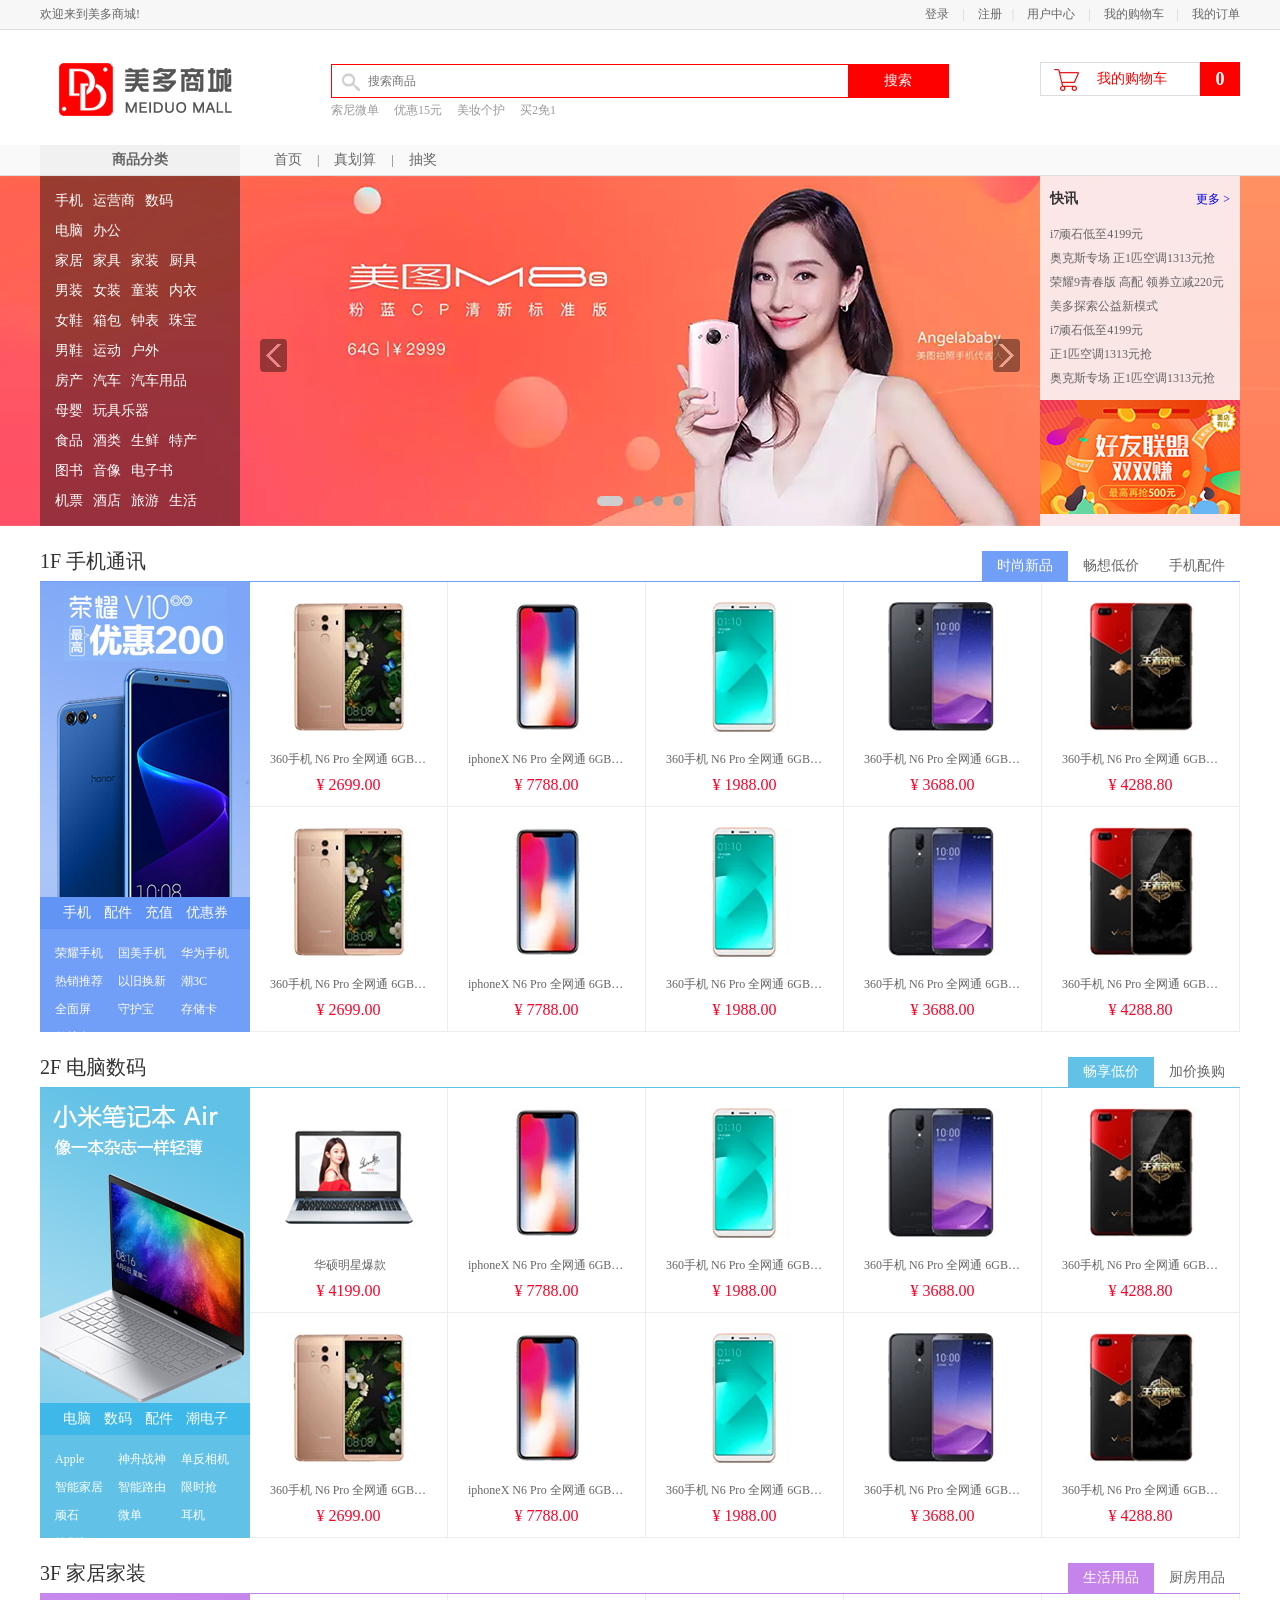
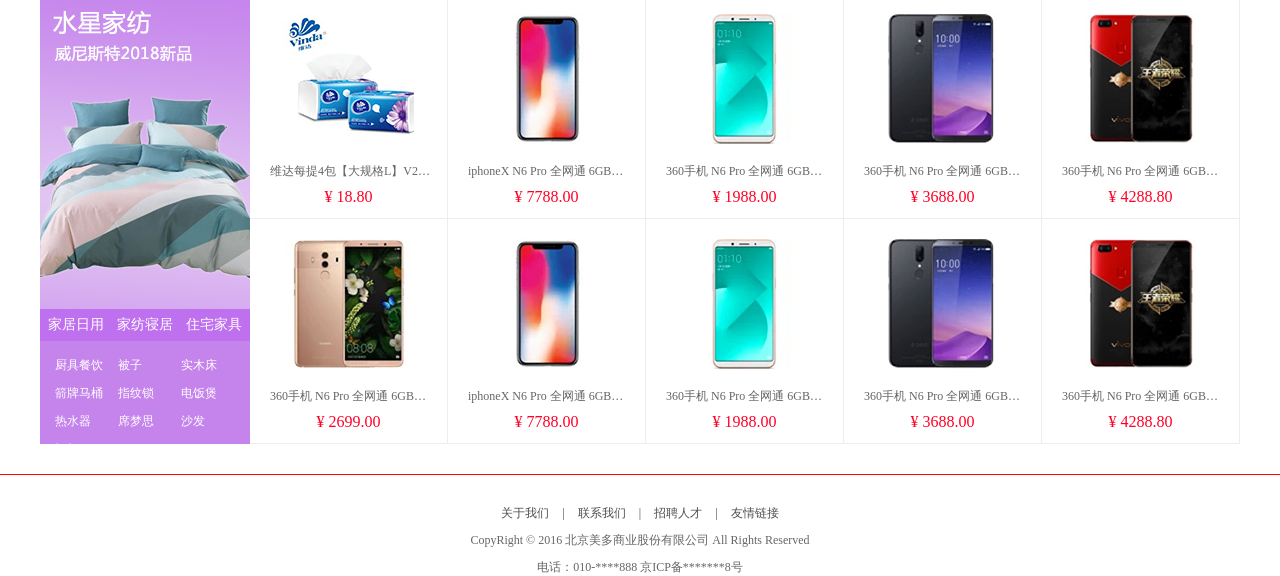
<file: meiduo_mall/static/index.html>
<!DOCTYPE html PUBLIC "-//W3C//DTD XHTML 1.0 Transitional//EN" "http://www.w3.org/TR/xhtml1/DTD/xhtml1-transitional.dtd">
<html xmlns="http://www.w3.org/1999/xhtml" xml:lang="en">
<head>
    <style>
        .login_btn em{
            color:orange;
        }
    </style>
	<meta http-equiv="Content-Type" content="text/html;charset=UTF-8">
	<title>美多商城-首页</title>
	<link rel="stylesheet" type="text/css" href="../static/css/reset.css">
	<link rel="stylesheet" type="text/css" href="../static/css/main.css">
    <script type="text/javascript" src="../static/js/host.js"></script>
	<script type="text/javascript" src="../static/js/common.js"></script>
	<script type="text/javascript" src="../static/js/vue-2.5.16.js"></script>
    <script type="text/javascript" src="../static/js/axios-0.18.0.min.js"></script>
	<script type="text/javascript" src="../static/js/jquery-1.12.4.min.js"></script>
</head>
<body>
	<div id="app" v-cloak>
	<div class="header_con">
		<div class="header">
			<div class="welcome fl">欢迎来到美多商城!</div>
			<div class="fr">
				<div v-if="username" class="login_btn fl">
                    欢迎您：<em>[[ username ]]</em>
                    <span>|</span>
                    <a href="#">退出</a>
                </div>
                <div v-else class="login_btn fl">
                    <a href="login.html">登录</a>
                    <span>|</span>
                    <a href="register.html">注册</a>
                </div>
				<div class="user_link fl">
					<span>|</span>
					<a href="">用户中心</a>
					<span>|</span>
					<a href="../static/cart.html">我的购物车</a>
					<span>|</span>
					<a href="../static/user_center_order.html">我的订单</a>
				</div>
			</div>
		</div>		
	</div>

	<div class="search_bar clearfix">
		<a href="index.html" class="logo fl"><img src="../static/images/logo.png"></a>
		<div class="search_wrap fl">
			<form method="get" action="/search/" class="search_con">
                <input type="text" class="input_text fl" name="q" placeholder="搜索商品">
                <input type="submit" class="input_btn fr" name="" value="搜索">
            </form>
			<ul class="search_suggest fl">
				<li><a href="#">索尼微单</a></li>
				<li><a href="#">优惠15元</a></li>
				<li><a href="#">美妆个护</a></li>
				<li><a href="#">买2免1</a></li>
			</ul>
		</div>	
		
		<div class="guest_cart fr">
            <a href="/carts/" class="cart_name fl">我的购物车</a>
            <div class="goods_count fl" id="show_count">[[ cart_total_count ]]</div>
            <ul class="cart_goods_show">
                <li v-for="cart in carts">
                    <img :src="cart.default_image_url" alt="商品图片">
                    <h4>[[ cart.name ]]</h4>
                    <div>[[ cart.count ]]</div>
                </li>
            </ul>
		</div>
	</div>

	<div class="navbar_con">
		<div class="navbar">
			<h1 class="fl">商品分类</h1>
			<ul class="navlist fl">
				<li><a href="">首页</a></li>
				<li class="interval">|</li>
				<li><a href="">真划算</a></li>
				<li class="interval">|</li>
				<li><a href="">抽奖</a></li>
			</ul>
		</div>
	</div>

	<div class="pos_center_con clearfix">
		<ul class="slide">
			<li><a href="#"><img src="../static/images/slide01.jpg" alt="幻灯片01"></a></li>
			<li><a href="#"><img src="../static/images/slide02.jpg" alt="幻灯片02"></a></li>
			<li><a href="#"><img src="../static/images/slide03.jpg" alt="幻灯片03"></a></li>
			<li><a href="#"><img src="../static/images/slide04.jpg" alt="幻灯片04"></a></li>
		</ul>
		<div class="prev"></div>
		<div class="next"></div>
		<ul class="points">
		</ul>
		<ul class="sub_menu">			
			<li>
				<div class="level1">
					<a href="http://shouji.jd.com/">手机</a><a href="#">运营商</a><a href="#">数码</a>
				</div>
				<div class="level2">
					<div class="list_group">
						<div class="group_name fl">手机通讯 &gt;</div>
						<div class="group_detail fl">
							<a href="../static/list.html">手机</a>
							<a href="#">对讲机</a>
							<a href="#">以旧换新</a>
							<a href="#">手机维修</a>
						</div>						
					</div>
					<div class="list_group">
						<div class="group_name fl">运营商 &gt;</div>
						<div class="group_detail fl">
							<a href="#">合约机</a>
							<a href="#">选号码</a>
							<a href="#">固话宽带</a>
							<a href="#">办套餐</a>
							<a href="#">充话费/流量</a>
							<a href="#">中国电信</a>
							<a href="#">中国移动</a>
							<a href="#">中国联通</a>
							<a href="#">京东通信</a>
							<a href="#">170选号</a>
						</div>												
					</div>
				</div>
			</li>
			<li>
				<div class="level1">
					<a href="#">电脑</a><a href="#">办公</a>
				</div>
				<div class="level2">
					<div class="list_group">
						<div class="group_name fl">电脑 &gt;</div>
						<div class="group_detail fl">
							<a href="#">曲面电视</a>
							<a href="#">超薄电视</a>
							<a href="#">HDR电视</a>
							<a href="#">OLED电视</a>
							<a href="#">4K超清电视</a>
							<a href="#">人工智能电视</a>
							<a href="#">55英寸</a>
							<a href="#">65英寸</a>							        
						</div>
					</div>
				</div>
			</li>
			<li>
				<div class="level1">
					<a href="#">家居</a><a href="#">家具</a><a href="#">家装</a><a href="#">厨具</a>
				</div>
				<div class="level2">
					<div class="list_group">
						<div class="group_name fl">家具 &gt;</div>
						<div class="group_detail fl">
							<a href="#">曲面电视</a>
							<a href="#">超薄电视</a>
							<a href="#">HDR电视</a>
							<a href="#">OLED电视</a>
							<a href="#">4K超清电视</a>
							<a href="#">人工智能电视</a>
							<a href="#">55英寸</a>
							<a href="#">65英寸</a>							        
						</div>
					</div>
				</div>
			</li>
			<li>
				<div class="level1">
					<a href="#">男装</a><a href="#">女装</a><a href="#">童装</a><a href="#">内衣</a>
				</div>
				<div class="level2">
					<div class="list_group">
						<div class="group_name fl">男装 &gt;</div>
						<div class="group_detail fl">
							<a href="#">男装</a>					        
						</div>
					</div>
				</div>
			</li>
			<li>
				<div class="level1">
					<a href="#">女鞋</a><a href="#">箱包</a><a href="#">钟表</a><a href="#">珠宝</a>
				</div>
				<div class="level2">
					<div class="list_group">
						<div class="group_name fl">女鞋 &gt;</div>
						<div class="group_detail fl">
							<a href="#">女鞋</a>					        
						</div>
					</div>
				</div>
			</li>
			<li>
				<div class="level1">
					<a href="#">男鞋</a><a href="#">运动</a><a href="#">户外</a>
				</div>
				<div class="level2">
					<div class="list_group">
						<div class="group_name fl">男鞋 &gt;</div>
						<div class="group_detail fl">
							<a href="#">男鞋</a>					        
						</div>
					</div>
				</div>
			</li>
			<li>
				<div class="level1">
					<a href="#">房产</a><a href="#">汽车</a><a href="#">汽车用品</a>
				</div>
				<div class="level2">
					<div class="list_group">
						<div class="group_name fl">汽车用品 &gt;</div>
						<div class="group_detail fl">
							<a href="#">汽车用品</a>					        
						</div>
					</div>
				</div>
			</li>
			<li>
				<div class="level1">
					<a href="#">母婴</a><a href="#">玩具乐器</a>
				</div>
				<div class="level2">
					<div class="list_group">
						<div class="group_name fl">玩具乐器 &gt;</div>
						<div class="group_detail fl">
							<a href="#">玩具乐器</a>					        
						</div>
					</div>
				</div>
			</li>
			<li>
				<div class="level1">
					<a href="#">食品</a><a href="#">酒类</a><a href="#">生鲜</a><a href="#">特产</a>
				</div>
				<div class="level2">
					<div class="list_group">
						<div class="group_name fl">食品 &gt;</div>
						<div class="group_detail fl">
							<a href="#">食品</a>					        
						</div>
					</div>
				</div>
			</li>
			<li>
				<div class="level1">
					<a href="#">图书</a><a href="#">音像</a><a href="#">电子书</a>
				</div>
				<div class="level2">
					<div class="list_group">
						<div class="group_name fl">图书 &gt;</div>
						<div class="group_detail fl">
							<a href="#">图书</a>					        
						</div>
					</div>
				</div>
			</li>
			<li>
				<div class="level1">
					<a href="#">机票</a><a href="#">酒店</a><a href="#">旅游</a><a href="#">生活</a>
				</div>
				<div class="level2">
					<div class="list_group">
						<div class="group_name fl">机票 &gt;</div>
						<div class="group_detail fl">
							<a href="#">机票</a>					        
						</div>
					</div>
				</div>
			</li>
		</ul>

		<div class="news">
			<div class="news_title">
				<h3>快讯</h3>
				<a href="#">更多 &gt;</a>
			</div>
			<ul class="news_list">
				<li><a href="#">i7顽石低至4199元</a></li>
				<li><a href="#">奥克斯专场 正1匹空调1313元抢</a></li>
				<li><a href="#">荣耀9青春版 高配 领券立减220元</a></li>
				<li><a href="#">美多探索公益新模式</a></li>
				<li><a href="#">i7顽石低至4199元</a></li>
				<li><a href="#">正1匹空调1313元抢</a></li>
				<li><a href="#">奥克斯专场 正1匹空调1313元抢</a></li>
			</ul>
			<a href="#" class="advs"><img src="../static/images/adv01.jpg"></a>
		</div>
	</div>

	<div class="list_model">
		<div class="list_title clearfix">
			<h3 class="fl" id="model01">1F 手机通讯</h3>
			<div class="subtitle fr">
				<a href="javascript:;" @mouseenter="f1_tab=1" :class="f1_tab===1?'active':''">时尚新品</a>
				<a href="javascript:;" @mouseenter="f1_tab=2" :class="f1_tab===2?'active':''">畅想低价</a>
				<a href="javascript:;" @mouseenter="f1_tab=3" :class="f1_tab===3?'active':''">手机配件</a>
			</div>
		</div>
		<div class="goods_con clearfix">
			<div class="goods_banner fl">
				<img src="../static/images/banner01.jpg">
				<div class="channel">
					<a href="#">手机</a>
					<a href="#">配件</a>
					<a href="#">充值</a>
					<a href="#">优惠券</a>
				</div>
				<div class="key_words">
					<a href="#">荣耀手机</a>
					<a href="#">国美手机</a>
					<a href="#">华为手机</a>
					<a href="#">热销推荐</a>
					<a href="#">以旧换新</a>
					<a href="#">潮3C</a>
					<a href="#">全面屏</a>
					<a href="#">守护宝</a>
					<a href="#">存储卡</a>
					<a href="#">保护套</a>
				</div>
			</div>
			<div class="goods_list_con">
				<ul class="goods_list fl" v-show="f1_tab===1">
					<li>					
						<a href="http://itcast.cn/" class="goods_pic"><img src="../static/images/goods/goods003.jpg"></a>
						<h4><a href="#" title="360手机 N6 Pro 全网通 6GB+128GB 极夜黑">360手机 N6 Pro 全网通 6GB+128GB 极夜黑</a></h4>
						<div class="price">¥ 2699.00</div>
					</li>
					<li>					
						<a href="#" class="goods_pic"><img src="../static/images/goods/goods002.jpg"></a>
						<h4><a href="#">iphoneX N6 Pro 全网通 6GB+128GB 极夜黑</a></h4>
						<div class="price">¥ 7788.00</div>
					</li>
					<li>					
						<a href="#" class="goods_pic"><img src="../static/images/goods/goods001.jpg"></a>
						<h4><a href="#">360手机 N6 Pro 全网通 6GB+128GB 极夜黑</a></h4>
						<div class="price">¥ 1988.00</div>
					</li>
					<li>					
						<a href="#" class="goods_pic"><img src="../static/images/goods/goods004.jpg"></a>
						<h4><a href="#">360手机 N6 Pro 全网通 6GB+128GB 极夜黑</a></h4>
						<div class="price">¥ 3688.00</div>
					</li>
					<li>					
						<a href="#" class="goods_pic"><img src="../static/images/goods/goods005.jpg"></a>
						<h4><a href="#">360手机 N6 Pro 全网通 6GB+128GB 极夜黑</a></h4>
						<div class="price">¥ 4288.80</div>
					</li>
					<li>					
						<a href="#" class="goods_pic"><img src="../static/images/goods/goods003.jpg"></a>
						<h4><a href="#">360手机 N6 Pro 全网通 6GB+128GB 极夜黑</a></h4>
						<div class="price">¥ 2699.00</div>
					</li>
					<li>					
						<a href="#" class="goods_pic"><img src="../static/images/goods/goods002.jpg"></a>
						<h4><a href="#">iphoneX N6 Pro 全网通 6GB+128GB 极夜黑</a></h4>
						<div class="price">¥ 7788.00</div>
					</li>
					<li>					
						<a href="#" class="goods_pic"><img src="../static/images/goods/goods001.jpg"></a>
						<h4><a href="#">360手机 N6 Pro 全网通 6GB+128GB 极夜黑</a></h4>
						<div class="price">¥ 1988.00</div>
					</li>
					<li>					
						<a href="#" class="goods_pic"><img src="../static/images/goods/goods004.jpg"></a>
						<h4><a href="#">360手机 N6 Pro 全网通 6GB+128GB 极夜黑</a></h4>
						<div class="price">¥ 3688.00</div>
					</li>
					<li>					
						<a href="#" class="goods_pic"><img src="../static/images/goods/goods005.jpg"></a>
						<h4><a href="#">360手机 N6 Pro 全网通 6GB+128GB 极夜黑</a></h4>
						<div class="price">¥ 4288.80</div>
					</li>
				</ul>
				<ul class="goods_list fl" v-show="f1_tab===2">
					<li>					
						<a href="#" class="goods_pic"><img src="../static/images/goods/goods002.jpg"></a>
						<h4><a href="#">iphoneX N6 Pro 全网通 6GB+128GB 极夜黑</a></h4>
						<div class="price">¥ 7788.00</div>
					</li>
					<li>					
						<a href="#" class="goods_pic"><img src="../static/images/goods/goods001.jpg"></a>
						<h4><a href="#">360手机 N6 Pro 全网通 6GB+128GB 极夜黑</a></h4>
						<div class="price">¥ 1988.00</div>
					</li>
					<li>					
						<a href="#" class="goods_pic"><img src="../static/images/goods/goods004.jpg"></a>
						<h4><a href="#">360手机 N6 Pro 全网通 6GB+128GB 极夜黑</a></h4>
						<div class="price">¥ 3688.00</div>
					</li>
					<li>					
						<a href="#" class="goods_pic"><img src="../static/images/goods/goods005.jpg"></a>
						<h4><a href="#">360手机 N6 Pro 全网通 6GB+128GB 极夜黑</a></h4>
						<div class="price">¥ 4288.80</div>
					</li>
					<li>					
						<a href="#" class="goods_pic"><img src="../static/images/goods/goods003.jpg"></a>
						<h4><a href="#" title="360手机 N6 Pro 全网通 6GB+128GB 极夜黑">360手机 N6 Pro 全网通 6GB+128GB 极夜黑</a></h4>
						<div class="price">¥ 2699.00</div>
					</li>
					<li>					
						<a href="#" class="goods_pic"><img src="../static/images/goods/goods002.jpg"></a>
						<h4><a href="#">iphoneX N6 Pro 全网通 6GB+128GB 极夜黑</a></h4>
						<div class="price">¥ 7788.00</div>
					</li>
					<li>					
						<a href="#" class="goods_pic"><img src="../static/images/goods/goods001.jpg"></a>
						<h4><a href="#">360手机 N6 Pro 全网通 6GB+128GB 极夜黑</a></h4>
						<div class="price">¥ 1988.00</div>
					</li>
					<li>					
						<a href="#" class="goods_pic"><img src="../static/images/goods/goods004.jpg"></a>
						<h4><a href="#">360手机 N6 Pro 全网通 6GB+128GB 极夜黑</a></h4>
						<div class="price">¥ 3688.00</div>
					</li>
					<li>					
						<a href="#" class="goods_pic"><img src="../static/images/goods/goods005.jpg"></a>
						<h4><a href="#">360手机 N6 Pro 全网通 6GB+128GB 极夜黑</a></h4>
						<div class="price">¥ 4288.80</div>
					</li>
					<li>					
						<a href="#" class="goods_pic"><img src="../static/images/goods/goods003.jpg"></a>
						<h4><a href="#">360手机 N6 Pro 全网通 6GB+128GB 极夜黑</a></h4>
						<div class="price">¥ 2699.00</div>
					</li>
				</ul>
				<ul class="goods_list fl" v-show="f1_tab===3">
					<li>					
						<a href="#" class="goods_pic"><img src="../static/images/goods/goods002.jpg"></a>
						<h4><a href="#">iphoneX N6 Pro 全网通 6GB+128GB 极夜黑</a></h4>
						<div class="price">¥ 7788.00</div>
					</li>
					<li>					
						<a href="#" class="goods_pic"><img src="../static/images/goods/goods001.jpg"></a>
						<h4><a href="#">360手机 N6 Pro 全网通 6GB+128GB 极夜黑</a></h4>
						<div class="price">¥ 1988.00</div>
					</li>
					<li>					
						<a href="#" class="goods_pic"><img src="../static/images/goods/goods004.jpg"></a>
						<h4><a href="#">360手机 N6 Pro 全网通 6GB+128GB 极夜黑</a></h4>
						<div class="price">¥ 3688.00</div>
					</li>
					<li>					
						<a href="#" class="goods_pic"><img src="../static/images/goods/goods005.jpg"></a>
						<h4><a href="#">360手机 N6 Pro 全网通 6GB+128GB 极夜黑</a></h4>
						<div class="price">¥ 4288.80</div>
					</li>
					<li>					
						<a href="#" class="goods_pic"><img src="../static/images/goods/goods003.jpg"></a>
						<h4><a href="#">360手机 N6 Pro 全网通 6GB+128GB 极夜黑</a></h4>
						<div class="price">¥ 2699.00</div>
					</li>
					<li>					
						<a href="#" class="goods_pic"><img src="../static/images/goods/goods003.jpg"></a>
						<h4><a href="#" title="360手机 N6 Pro 全网通 6GB+128GB 极夜黑">360手机 N6 Pro 全网通 6GB+128GB 极夜黑</a></h4>
						<div class="price">¥ 2699.00</div>
					</li>
					<li>					
						<a href="#" class="goods_pic"><img src="../static/images/goods/goods002.jpg"></a>
						<h4><a href="#">iphoneX N6 Pro 全网通 6GB+128GB 极夜黑</a></h4>
						<div class="price">¥ 7788.00</div>
					</li>
					<li>					
						<a href="#" class="goods_pic"><img src="../static/images/goods/goods001.jpg"></a>
						<h4><a href="#">360手机 N6 Pro 全网通 6GB+128GB 极夜黑</a></h4>
						<div class="price">¥ 1988.00</div>
					</li>
					<li>					
						<a href="#" class="goods_pic"><img src="../static/images/goods/goods004.jpg"></a>
						<h4><a href="#">360手机 N6 Pro 全网通 6GB+128GB 极夜黑</a></h4>
						<div class="price">¥ 3688.00</div>
					</li>
					<li>					
						<a href="#" class="goods_pic"><img src="../static/images/goods/goods005.jpg"></a>
						<h4><a href="#">360手机 N6 Pro 全网通 6GB+128GB 极夜黑</a></h4>
						<div class="price">¥ 4288.80</div>
					</li>
				</ul>
			</div>
		</div>
	</div>

	<div class="list_model model02">
		<div class="list_title clearfix">
			<h3 class="fl" id="model01">2F 电脑数码</h3>
			<div class="subtitle fr">
			<a href="javascript:;" @mouseenter="f2_tab=1" :class="f2_tab===1?'active':''">畅享低价</a>
            <a href="javascript:;" @mouseenter="f2_tab=2" :class="f2_tab===2?'active':''">加价换购</a>
			</div>
		</div>
		<div class="goods_con clearfix">
			<div class="goods_banner fl">
				<img src="../static/images/banner02.jpg">
				<div class="channel">
					<a href="#">电脑</a>
					<a href="#">数码</a>
					<a href="#">配件</a>
					<a href="#">潮电子</a>
				</div>
				<div class="key_words">
					<a href="#">Apple</a>
					<a href="#">神舟战神</a>
					<a href="#">单反相机</a>
					<a href="#">智能家居</a>
					<a href="#">智能路由</a>
					<a href="#">限时抢</a>
					<a href="#">顽石</a>
					<a href="#">微单</a>
					<a href="#">耳机</a>
					<a href="#">投影机</a>
				</div>
			</div>
			<div class="goods_list_con">
				<ul class="goods_list fl" v-show="f2_tab===1">
					<li>					
						<a href="#" class="goods_pic"><img src="../static/images/goods/goods008.jpg"></a>
						<h4><a href="#" title="华硕明星爆款 八代i7顽石低至4199">华硕明星爆款</a></h4>
						<div class="price">¥ 4199.00</div>
					</li>
					<li>					
						<a href="#" class="goods_pic"><img src="../static/images/goods/goods002.jpg"></a>
						<h4><a href="#">iphoneX N6 Pro 全网通 6GB+128GB 极夜黑</a></h4>
						<div class="price">¥ 7788.00</div>
					</li>
					<li>					
						<a href="#" class="goods_pic"><img src="../static/images/goods/goods001.jpg"></a>
						<h4><a href="#">360手机 N6 Pro 全网通 6GB+128GB 极夜黑</a></h4>
						<div class="price">¥ 1988.00</div>
					</li>
					<li>					
						<a href="#" class="goods_pic"><img src="../static/images/goods/goods004.jpg"></a>
						<h4><a href="#">360手机 N6 Pro 全网通 6GB+128GB 极夜黑</a></h4>
						<div class="price">¥ 3688.00</div>
					</li>
					<li>					
						<a href="#" class="goods_pic"><img src="../static/images/goods/goods005.jpg"></a>
						<h4><a href="#">360手机 N6 Pro 全网通 6GB+128GB 极夜黑</a></h4>
						<div class="price">¥ 4288.80</div>
					</li>
					<li>					
						<a href="#" class="goods_pic"><img src="../static/images/goods/goods003.jpg"></a>
						<h4><a href="#">360手机 N6 Pro 全网通 6GB+128GB 极夜黑</a></h4>
						<div class="price">¥ 2699.00</div>
					</li>
					<li>					
						<a href="#" class="goods_pic"><img src="../static/images/goods/goods002.jpg"></a>
						<h4><a href="#">iphoneX N6 Pro 全网通 6GB+128GB 极夜黑</a></h4>
						<div class="price">¥ 7788.00</div>
					</li>
					<li>					
						<a href="#" class="goods_pic"><img src="../static/images/goods/goods001.jpg"></a>
						<h4><a href="#">360手机 N6 Pro 全网通 6GB+128GB 极夜黑</a></h4>
						<div class="price">¥ 1988.00</div>
					</li>
					<li>					
						<a href="#" class="goods_pic"><img src="../static/images/goods/goods004.jpg"></a>
						<h4><a href="#">360手机 N6 Pro 全网通 6GB+128GB 极夜黑</a></h4>
						<div class="price">¥ 3688.00</div>
					</li>
					<li>					
						<a href="#" class="goods_pic"><img src="../static/images/goods/goods005.jpg"></a>
						<h4><a href="#">360手机 N6 Pro 全网通 6GB+128GB 极夜黑</a></h4>
						<div class="price">¥ 4288.80</div>
					</li>
				</ul>
				
				<ul class="goods_list fl" v-show="f2_tab===2">
					<li>					
						<a href="#" class="goods_pic"><img src="../static/images/goods/goods008.jpg"></a>
						<h4><a href="#" title="华硕明星爆款 八代i7顽石低至4199">八代i7顽石低至4199</a></h4>
						<div class="price">¥ 4199.00</div>
					</li>
					<li>					
						<a href="#" class="goods_pic"><img src="../static/images/goods/goods002.jpg"></a>
						<h4><a href="#">iphoneX N6 Pro 全网通 6GB+128GB 极夜黑</a></h4>
						<div class="price">¥ 7788.00</div>
					</li>
					<li>					
						<a href="#" class="goods_pic"><img src="../static/images/goods/goods001.jpg"></a>
						<h4><a href="#">360手机 N6 Pro 全网通 6GB+128GB 极夜黑</a></h4>
						<div class="price">¥ 1988.00</div>
					</li>
					<li>					
						<a href="#" class="goods_pic"><img src="../static/images/goods/goods004.jpg"></a>
						<h4><a href="#">360手机 N6 Pro 全网通 6GB+128GB 极夜黑</a></h4>
						<div class="price">¥ 3688.00</div>
					</li>
					<li>					
						<a href="#" class="goods_pic"><img src="../static/images/goods/goods005.jpg"></a>
						<h4><a href="#">360手机 N6 Pro 全网通 6GB+128GB 极夜黑</a></h4>
						<div class="price">¥ 4288.80</div>
					</li>
					<li>					
						<a href="#" class="goods_pic"><img src="../static/images/goods/goods003.jpg"></a>
						<h4><a href="#">360手机 N6 Pro 全网通 6GB+128GB 极夜黑</a></h4>
						<div class="price">¥ 2699.00</div>
					</li>
					<li>					
						<a href="#" class="goods_pic"><img src="../static/images/goods/goods002.jpg"></a>
						<h4><a href="#">iphoneX N6 Pro 全网通 6GB+128GB 极夜黑</a></h4>
						<div class="price">¥ 7788.00</div>
					</li>
					<li>					
						<a href="#" class="goods_pic"><img src="../static/images/goods/goods001.jpg"></a>
						<h4><a href="#">360手机 N6 Pro 全网通 6GB+128GB 极夜黑</a></h4>
						<div class="price">¥ 1988.00</div>
					</li>
					<li>					
						<a href="#" class="goods_pic"><img src="../static/images/goods/goods004.jpg"></a>
						<h4><a href="#">360手机 N6 Pro 全网通 6GB+128GB 极夜黑</a></h4>
						<div class="price">¥ 3688.00</div>
					</li>
					<li>					
						<a href="#" class="goods_pic"><img src="../static/images/goods/goods005.jpg"></a>
						<h4><a href="#">360手机 N6 Pro 全网通 6GB+128GB 极夜黑</a></h4>
						<div class="price">¥ 4288.80</div>
					</li>
				</ul>
			</div>
		</div>
	</div>
	
	<div class="list_model model03">
		<div class="list_title clearfix">
			<h3 class="fl" id="model01">3F 家居家装</h3>
			<div class="subtitle fr">
				<a href="javascript:;" @mouseenter="f3_tab=1" :class="f3_tab===1?'active':''">生活用品</a>
                <a href="javascript:;" @mouseenter="f3_tab=2" :class="f3_tab===2?'active':''">厨房用品</a>
			</div>
		</div>
		<div class="goods_con clearfix">
			<div class="goods_banner fl">
				<img src="../static/images/banner03.jpg">
				<div class="channel">
					<a href="#">家居日用</a>
					<a href="#">家纺寝居</a>
					<a href="#">住宅家具</a>
				</div>
				<div class="key_words">
					<a href="#">厨具餐饮</a>
					<a href="#">被子</a>
					<a href="#">实木床</a>
					<a href="#">箭牌马桶</a>
					<a href="#">指纹锁</a>
					<a href="#">电饭煲</a>
					<a href="#">热水器</a>
					<a href="#">席梦思</a>
					<a href="#">沙发</a>
					<a href="#">酒柜</a>
				</div>
			</div>
			<div class="goods_list_con">
				<ul class="goods_list fl" v-show="f3_tab===1">
					<li>					
						<a href="#" class="goods_pic"><img src="../static/images/goods/goods009.jpg"></a>
						<h4><a href="#" title="维达">维达每提4包【大规格L】V2240(4包)</a></h4>
						<div class="price">¥ 18.80</div>
					</li>
					<li>					
						<a href="#" class="goods_pic"><img src="../static/images/goods/goods002.jpg"></a>
						<h4><a href="#">iphoneX N6 Pro 全网通 6GB+128GB 极夜黑</a></h4>
						<div class="price">¥ 7788.00</div>
					</li>
					<li>					
						<a href="#" class="goods_pic"><img src="../static/images/goods/goods001.jpg"></a>
						<h4><a href="#">360手机 N6 Pro 全网通 6GB+128GB 极夜黑</a></h4>
						<div class="price">¥ 1988.00</div>
					</li>
					<li>					
						<a href="#" class="goods_pic"><img src="../static/images/goods/goods004.jpg"></a>
						<h4><a href="#">360手机 N6 Pro 全网通 6GB+128GB 极夜黑</a></h4>
						<div class="price">¥ 3688.00</div>
					</li>
					<li>					
						<a href="#" class="goods_pic"><img src="../static/images/goods/goods005.jpg"></a>
						<h4><a href="#">360手机 N6 Pro 全网通 6GB+128GB 极夜黑</a></h4>
						<div class="price">¥ 4288.80</div>
					</li>
					<li>					
						<a href="#" class="goods_pic"><img src="../static/images/goods/goods003.jpg"></a>
						<h4><a href="#">360手机 N6 Pro 全网通 6GB+128GB 极夜黑</a></h4>
						<div class="price">¥ 2699.00</div>
					</li>
					<li>					
						<a href="#" class="goods_pic"><img src="../static/images/goods/goods002.jpg"></a>
						<h4><a href="#">iphoneX N6 Pro 全网通 6GB+128GB 极夜黑</a></h4>
						<div class="price">¥ 7788.00</div>
					</li>
					<li>					
						<a href="#" class="goods_pic"><img src="../static/images/goods/goods001.jpg"></a>
						<h4><a href="#">360手机 N6 Pro 全网通 6GB+128GB 极夜黑</a></h4>
						<div class="price">¥ 1988.00</div>
					</li>
					<li>					
						<a href="#" class="goods_pic"><img src="../static/images/goods/goods004.jpg"></a>
						<h4><a href="#">360手机 N6 Pro 全网通 6GB+128GB 极夜黑</a></h4>
						<div class="price">¥ 3688.00</div>
					</li>
					<li>					
						<a href="#" class="goods_pic"><img src="../static/images/goods/goods005.jpg"></a>
						<h4><a href="#">360手机 N6 Pro 全网通 6GB+128GB 极夜黑</a></h4>
						<div class="price">¥ 4288.80</div>
					</li>
				</ul>
				<ul class="goods_list fl" v-show="f3_tab===2">
					<li>					
						<a href="#" class="goods_pic"><img src="../static/images/goods/goods009.jpg"></a>
						<h4><a href="#" title="维达">维达3层超韧</a></h4>
						<div class="price">¥ 20.00</div>
					</li>
					<li>					
						<a href="#" class="goods_pic"><img src="../static/images/goods/goods002.jpg"></a>
						<h4><a href="#">iphoneX N6 Pro 全网通 6GB+128GB 极夜黑</a></h4>
						<div class="price">¥ 7788.00</div>
					</li>
					<li>					
						<a href="#" class="goods_pic"><img src="../static/images/goods/goods001.jpg"></a>
						<h4><a href="#">360手机 N6 Pro 全网通 6GB+128GB 极夜黑</a></h4>
						<div class="price">¥ 1988.00</div>
					</li>
					<li>					
						<a href="#" class="goods_pic"><img src="../static/images/goods/goods004.jpg"></a>
						<h4><a href="#">360手机 N6 Pro 全网通 6GB+128GB 极夜黑</a></h4>
						<div class="price">¥ 3688.00</div>
					</li>
					<li>					
						<a href="#" class="goods_pic"><img src="../static/images/goods/goods005.jpg"></a>
						<h4><a href="#">360手机 N6 Pro 全网通 6GB+128GB 极夜黑</a></h4>
						<div class="price">¥ 4288.80</div>
					</li>
					<li>					
						<a href="#" class="goods_pic"><img src="../static/images/goods/goods003.jpg"></a>
						<h4><a href="#">360手机 N6 Pro 全网通 6GB+128GB 极夜黑</a></h4>
						<div class="price">¥ 2699.00</div>
					</li>
					<li>					
						<a href="#" class="goods_pic"><img src="../static/images/goods/goods002.jpg"></a>
						<h4><a href="#">iphoneX N6 Pro 全网通 6GB+128GB 极夜黑</a></h4>
						<div class="price">¥ 7788.00</div>
					</li>
					<li>					
						<a href="#" class="goods_pic"><img src="../static/images/goods/goods001.jpg"></a>
						<h4><a href="#">360手机 N6 Pro 全网通 6GB+128GB 极夜黑</a></h4>
						<div class="price">¥ 1988.00</div>
					</li>
					<li>					
						<a href="#" class="goods_pic"><img src="../static/images/goods/goods004.jpg"></a>
						<h4><a href="#">360手机 N6 Pro 全网通 6GB+128GB 极夜黑</a></h4>
						<div class="price">¥ 3688.00</div>
					</li>
					<li>					
						<a href="#" class="goods_pic"><img src="../static/images/goods/goods005.jpg"></a>
						<h4><a href="#">360手机 N6 Pro 全网通 6GB+128GB 极夜黑</a></h4>
						<div class="price">¥ 4288.80</div>
					</li>
				</ul>
			</div>
		</div>
	</div>

	<div class="footer">
		<div class="foot_link">
			<a href="#">关于我们</a>
			<span>|</span>
			<a href="#">联系我们</a>
			<span>|</span>
			<a href="#">招聘人才</a>
			<span>|</span>
			<a href="#">友情链接</a>		
		</div>
		<p>CopyRight © 2016 北京美多商业股份有限公司 All Rights Reserved</p>
		<p>电话：010-****888    京ICP备*******8号</p>
	</div>
	</div>
	<script type="text/javascript" src="../static/js/slide.js"></script>
	<script type="text/javascript" src="../static/js/common.js"></script>
	<script type="text/javascript" src="../static/js/index.js"></script>
</body>
</html>
</file>
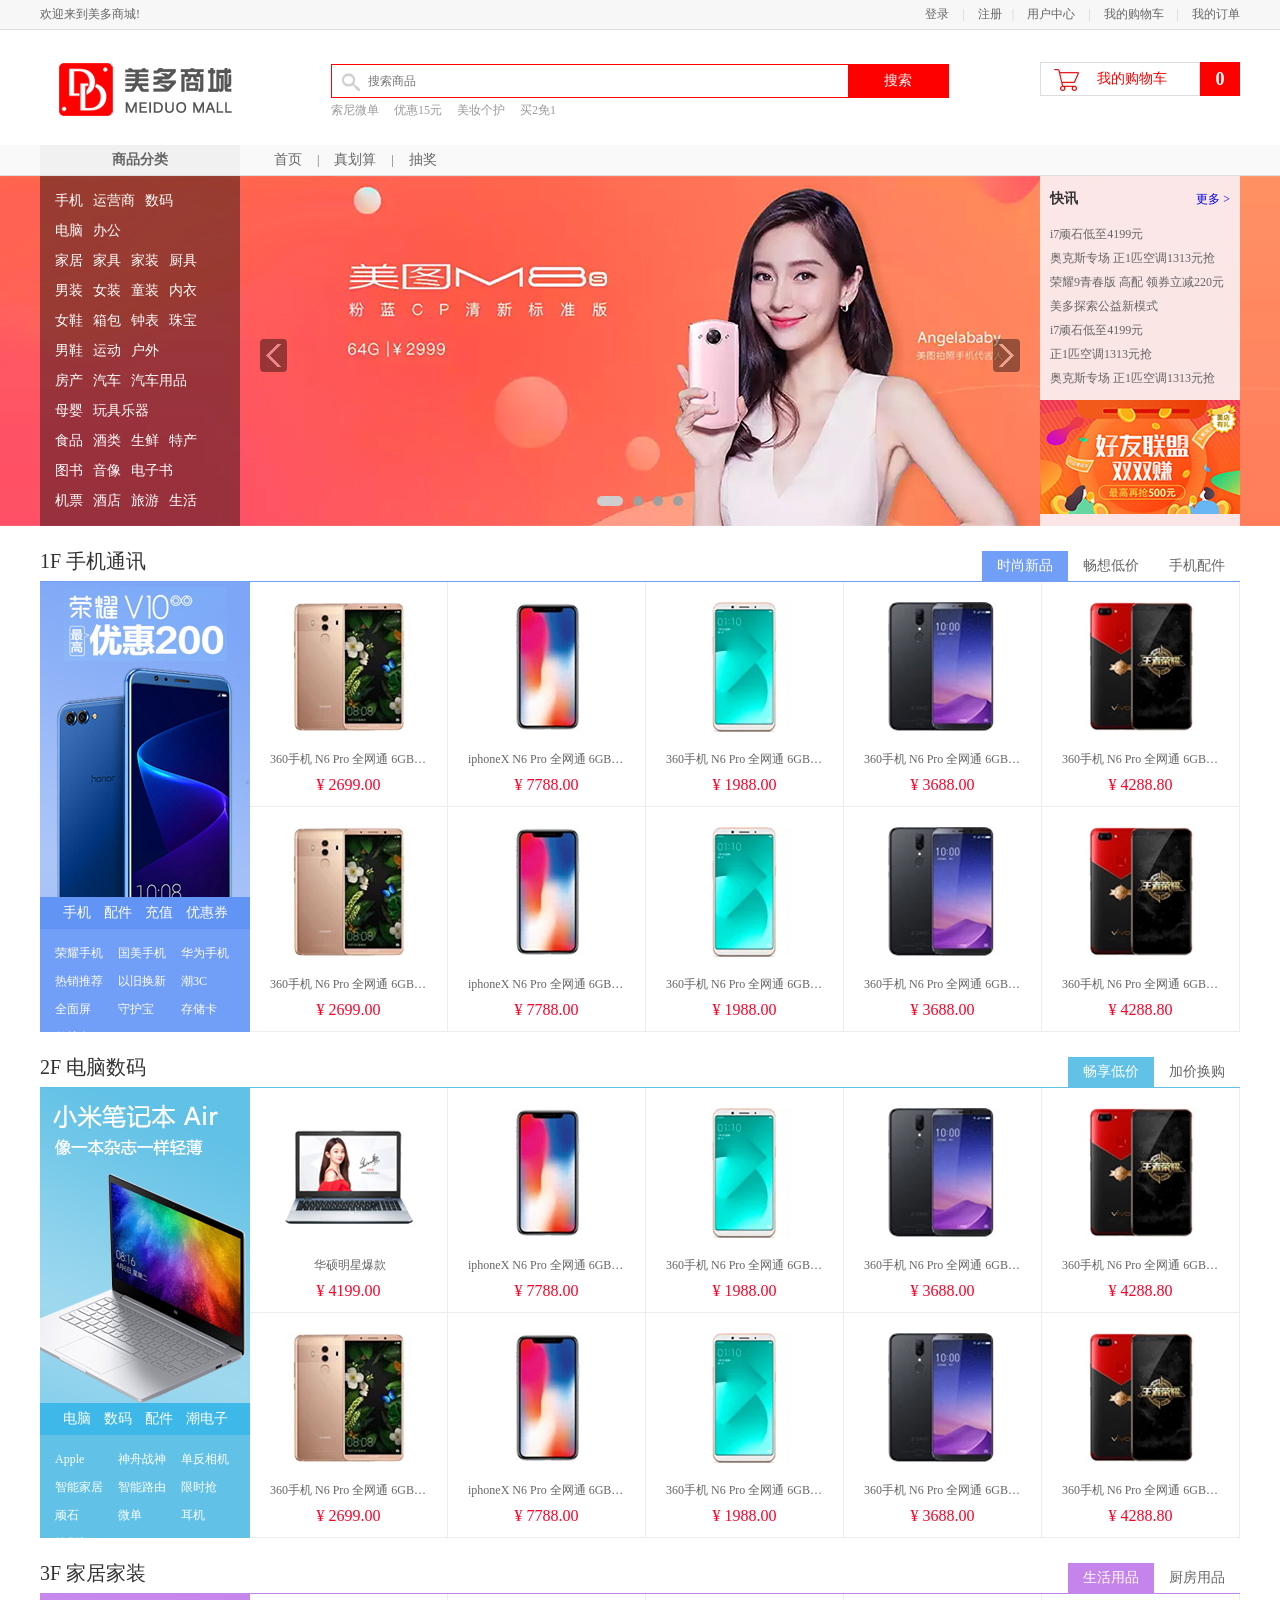
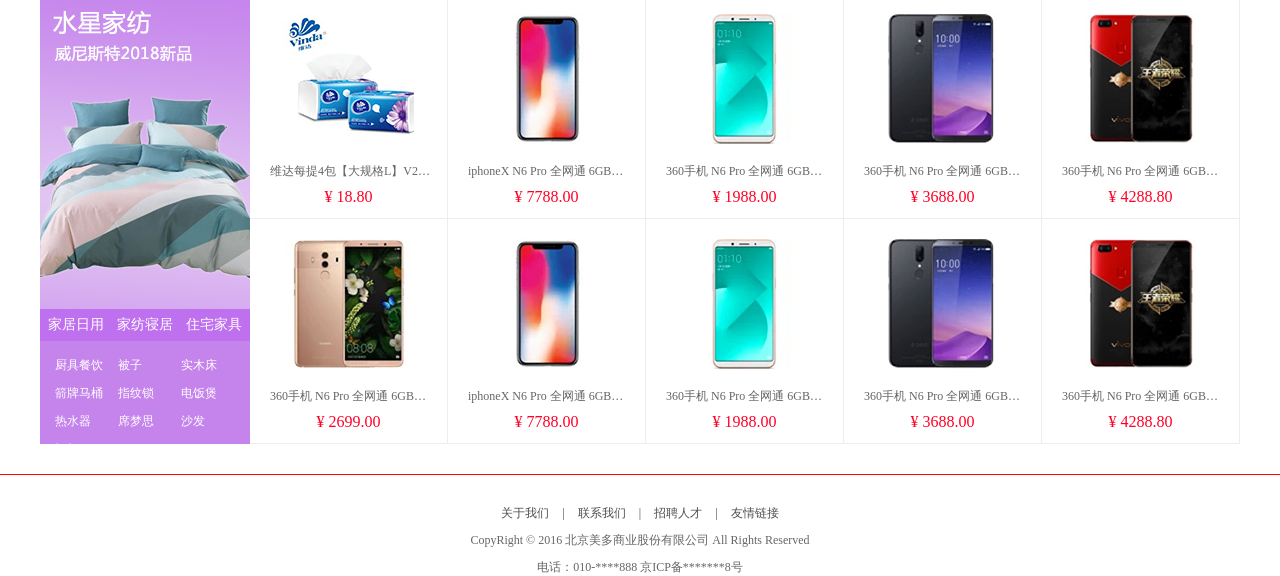
<file: meiduo_mall/templates/index.html>
<!DOCTYPE html PUBLIC "-//W3C//DTD XHTML 1.0 Transitional//EN" "http://www.w3.org/TR/xhtml1/DTD/xhtml1-transitional.dtd">
<html xmlns="http://www.w3.org/1999/xhtml" xml:lang="en">
<head>
	<meta http-equiv="Content-Type" content="text/html;charset=UTF-8">
	<title>美多商城-首页</title>
	<link rel="stylesheet" type="text/css" href="../static/css/reset.css">
	<link rel="stylesheet" type="text/css" href="../static/css/main.css">
    <script type="text/javascript" src="../static/js/host.js"></script>
	<script type="text/javascript" src="../static/js/common.js"></script>
	<script type="text/javascript" src="../static/js/vue-2.5.16.js"></script>
    <script type="text/javascript" src="../static/js/axios-0.18.0.min.js"></script>
	<script type="text/javascript" src="../static/js/jquery-1.12.4.min.js"></script>
</head>
<body>
	<div id="app" v-cloak>
	<div class="header_con">
		<div class="header">
			<div class="welcome fl">欢迎来到美多商城!</div>
			<div class="fr">
				<div v-if="username" class="login_btn fl">
                    欢迎您：<em style="color:red">[[ username ]]</em>
                    <span>|</span>
                    <a href="/logout/">退出</a>
                </div>
                <div v-else class="login_btn fl">
                    <a href="{{ url('users:login') }}">登录</a>
                    <span>|</span>
                    <a href="register.html">注册</a>
                </div>

				<div class="user_link fl">
					<span>|</span>
					<a href="/info/">用户中心</a>
					<span>|</span>
					<a href="../static/cart.html">我的购物车</a>
					<span>|</span>
					<a href="../static/user_center_order.html">我的订单</a>
				</div>
			</div>
		</div>		
	</div>

	<div class="search_bar clearfix">
		<a href="index.html" class="logo fl"><img src="../static/images/logo.png"></a>
		<div class="search_wrap fl">
			<form method="get" action="/search/" class="search_con">
                <input type="text" class="input_text fl" name="q" placeholder="搜索商品">
                <input type="submit" class="input_btn fr" name="" value="搜索">
            </form>
			<ul class="search_suggest fl">
				<li><a href="#">索尼微单</a></li>
				<li><a href="#">优惠15元</a></li>
				<li><a href="#">美妆个护</a></li>
				<li><a href="#">买2免1</a></li>
			</ul>
		</div>	
		
		<div class="guest_cart fr">
            <a href="/carts/" class="cart_name fl">我的购物车</a>
            <div class="goods_count fl" id="show_count">[[ cart_total_count ]]</div>
            <ul class="cart_goods_show">
                <li v-for="cart in carts">
                    <img :src="cart.default_image_url" alt="商品图片">
                    <h4>[[ cart.name ]]</h4>
                    <div>[[ cart.count ]]</div>
                </li>
            </ul>
		</div>
	</div>

	<div class="navbar_con">
		<div class="navbar">
			<h1 class="fl">商品分类</h1>
			<ul class="navlist fl">
				<li><a href="">首页</a></li>
				<li class="interval">|</li>
				<li><a href="">真划算</a></li>
				<li class="interval">|</li>
				<li><a href="">抽奖</a></li>
			</ul>
		</div>
	</div>

	<div class="pos_center_con clearfix">
		<ul class="slide">
			<li><a href="#"><img src="../static/images/slide01.jpg" alt="幻灯片01"></a></li>
			<li><a href="#"><img src="../static/images/slide02.jpg" alt="幻灯片02"></a></li>
			<li><a href="#"><img src="../static/images/slide03.jpg" alt="幻灯片03"></a></li>
			<li><a href="#"><img src="../static/images/slide04.jpg" alt="幻灯片04"></a></li>
		</ul>
		<div class="prev"></div>
		<div class="next"></div>
		<ul class="points">
		</ul>
		<ul class="sub_menu">			
			<li>
				<div class="level1">
					<a href="http://shouji.jd.com/">手机</a><a href="#">运营商</a><a href="#">数码</a>
				</div>
				<div class="level2">
					<div class="list_group">
						<div class="group_name fl">手机通讯 &gt;</div>
						<div class="group_detail fl">
							<a href="../static/list.html">手机</a>
							<a href="#">对讲机</a>
							<a href="#">以旧换新</a>
							<a href="#">手机维修</a>
						</div>						
					</div>
					<div class="list_group">
						<div class="group_name fl">运营商 &gt;</div>
						<div class="group_detail fl">
							<a href="#">合约机</a>
							<a href="#">选号码</a>
							<a href="#">固话宽带</a>
							<a href="#">办套餐</a>
							<a href="#">充话费/流量</a>
							<a href="#">中国电信</a>
							<a href="#">中国移动</a>
							<a href="#">中国联通</a>
							<a href="#">京东通信</a>
							<a href="#">170选号</a>
						</div>												
					</div>
				</div>
			</li>
			<li>
				<div class="level1">
					<a href="#">电脑</a><a href="#">办公</a>
				</div>
				<div class="level2">
					<div class="list_group">
						<div class="group_name fl">电脑 &gt;</div>
						<div class="group_detail fl">
							<a href="#">曲面电视</a>
							<a href="#">超薄电视</a>
							<a href="#">HDR电视</a>
							<a href="#">OLED电视</a>
							<a href="#">4K超清电视</a>
							<a href="#">人工智能电视</a>
							<a href="#">55英寸</a>
							<a href="#">65英寸</a>							        
						</div>
					</div>
				</div>
			</li>
			<li>
				<div class="level1">
					<a href="#">家居</a><a href="#">家具</a><a href="#">家装</a><a href="#">厨具</a>
				</div>
				<div class="level2">
					<div class="list_group">
						<div class="group_name fl">家具 &gt;</div>
						<div class="group_detail fl">
							<a href="#">曲面电视</a>
							<a href="#">超薄电视</a>
							<a href="#">HDR电视</a>
							<a href="#">OLED电视</a>
							<a href="#">4K超清电视</a>
							<a href="#">人工智能电视</a>
							<a href="#">55英寸</a>
							<a href="#">65英寸</a>							        
						</div>
					</div>
				</div>
			</li>
			<li>
				<div class="level1">
					<a href="#">男装</a><a href="#">女装</a><a href="#">童装</a><a href="#">内衣</a>
				</div>
				<div class="level2">
					<div class="list_group">
						<div class="group_name fl">男装 &gt;</div>
						<div class="group_detail fl">
							<a href="#">男装</a>					        
						</div>
					</div>
				</div>
			</li>
			<li>
				<div class="level1">
					<a href="#">女鞋</a><a href="#">箱包</a><a href="#">钟表</a><a href="#">珠宝</a>
				</div>
				<div class="level2">
					<div class="list_group">
						<div class="group_name fl">女鞋 &gt;</div>
						<div class="group_detail fl">
							<a href="#">女鞋</a>					        
						</div>
					</div>
				</div>
			</li>
			<li>
				<div class="level1">
					<a href="#">男鞋</a><a href="#">运动</a><a href="#">户外</a>
				</div>
				<div class="level2">
					<div class="list_group">
						<div class="group_name fl">男鞋 &gt;</div>
						<div class="group_detail fl">
							<a href="#">男鞋</a>					        
						</div>
					</div>
				</div>
			</li>
			<li>
				<div class="level1">
					<a href="#">房产</a><a href="#">汽车</a><a href="#">汽车用品</a>
				</div>
				<div class="level2">
					<div class="list_group">
						<div class="group_name fl">汽车用品 &gt;</div>
						<div class="group_detail fl">
							<a href="#">汽车用品</a>					        
						</div>
					</div>
				</div>
			</li>
			<li>
				<div class="level1">
					<a href="#">母婴</a><a href="#">玩具乐器</a>
				</div>
				<div class="level2">
					<div class="list_group">
						<div class="group_name fl">玩具乐器 &gt;</div>
						<div class="group_detail fl">
							<a href="#">玩具乐器</a>					        
						</div>
					</div>
				</div>
			</li>
			<li>
				<div class="level1">
					<a href="#">食品</a><a href="#">酒类</a><a href="#">生鲜</a><a href="#">特产</a>
				</div>
				<div class="level2">
					<div class="list_group">
						<div class="group_name fl">食品 &gt;</div>
						<div class="group_detail fl">
							<a href="#">食品</a>					        
						</div>
					</div>
				</div>
			</li>
			<li>
				<div class="level1">
					<a href="#">图书</a><a href="#">音像</a><a href="#">电子书</a>
				</div>
				<div class="level2">
					<div class="list_group">
						<div class="group_name fl">图书 &gt;</div>
						<div class="group_detail fl">
							<a href="#">图书</a>					        
						</div>
					</div>
				</div>
			</li>
			<li>
				<div class="level1">
					<a href="#">机票</a><a href="#">酒店</a><a href="#">旅游</a><a href="#">生活</a>
				</div>
				<div class="level2">
					<div class="list_group">
						<div class="group_name fl">机票 &gt;</div>
						<div class="group_detail fl">
							<a href="#">机票</a>					        
						</div>
					</div>
				</div>
			</li>
		</ul>

		<div class="news">
			<div class="news_title">
				<h3>快讯</h3>
				<a href="#">更多 &gt;</a>
			</div>
			<ul class="news_list">
				<li><a href="#">i7顽石低至4199元</a></li>
				<li><a href="#">奥克斯专场 正1匹空调1313元抢</a></li>
				<li><a href="#">荣耀9青春版 高配 领券立减220元</a></li>
				<li><a href="#">美多探索公益新模式</a></li>
				<li><a href="#">i7顽石低至4199元</a></li>
				<li><a href="#">正1匹空调1313元抢</a></li>
				<li><a href="#">奥克斯专场 正1匹空调1313元抢</a></li>
			</ul>
			<a href="#" class="advs"><img src="../static/images/adv01.jpg"></a>
		</div>
	</div>

	<div class="list_model">
		<div class="list_title clearfix">
			<h3 class="fl" id="model01">1F 手机通讯</h3>
			<div class="subtitle fr">
				<a href="javascript:;" @mouseenter="f1_tab=1" :class="f1_tab===1?'active':''">时尚新品</a>
				<a href="javascript:;" @mouseenter="f1_tab=2" :class="f1_tab===2?'active':''">畅想低价</a>
				<a href="javascript:;" @mouseenter="f1_tab=3" :class="f1_tab===3?'active':''">手机配件</a>
			</div>
		</div>
		<div class="goods_con clearfix">
			<div class="goods_banner fl">
				<img src="../static/images/banner01.jpg">
				<div class="channel">
					<a href="#">手机</a>
					<a href="#">配件</a>
					<a href="#">充值</a>
					<a href="#">优惠券</a>
				</div>
				<div class="key_words">
					<a href="#">荣耀手机</a>
					<a href="#">国美手机</a>
					<a href="#">华为手机</a>
					<a href="#">热销推荐</a>
					<a href="#">以旧换新</a>
					<a href="#">潮3C</a>
					<a href="#">全面屏</a>
					<a href="#">守护宝</a>
					<a href="#">存储卡</a>
					<a href="#">保护套</a>
				</div>
			</div>
			<div class="goods_list_con">
				<ul class="goods_list fl" v-show="f1_tab===1">
					<li>					
						<a href="http://itcast.cn/" class="goods_pic"><img src="../static/images/goods/goods003.jpg"></a>
						<h4><a href="#" title="360手机 N6 Pro 全网通 6GB+128GB 极夜黑">360手机 N6 Pro 全网通 6GB+128GB 极夜黑</a></h4>
						<div class="price">¥ 2699.00</div>
					</li>
					<li>					
						<a href="#" class="goods_pic"><img src="../static/images/goods/goods002.jpg"></a>
						<h4><a href="#">iphoneX N6 Pro 全网通 6GB+128GB 极夜黑</a></h4>
						<div class="price">¥ 7788.00</div>
					</li>
					<li>					
						<a href="#" class="goods_pic"><img src="../static/images/goods/goods001.jpg"></a>
						<h4><a href="#">360手机 N6 Pro 全网通 6GB+128GB 极夜黑</a></h4>
						<div class="price">¥ 1988.00</div>
					</li>
					<li>					
						<a href="#" class="goods_pic"><img src="../static/images/goods/goods004.jpg"></a>
						<h4><a href="#">360手机 N6 Pro 全网通 6GB+128GB 极夜黑</a></h4>
						<div class="price">¥ 3688.00</div>
					</li>
					<li>					
						<a href="#" class="goods_pic"><img src="../static/images/goods/goods005.jpg"></a>
						<h4><a href="#">360手机 N6 Pro 全网通 6GB+128GB 极夜黑</a></h4>
						<div class="price">¥ 4288.80</div>
					</li>
					<li>					
						<a href="#" class="goods_pic"><img src="../static/images/goods/goods003.jpg"></a>
						<h4><a href="#">360手机 N6 Pro 全网通 6GB+128GB 极夜黑</a></h4>
						<div class="price">¥ 2699.00</div>
					</li>
					<li>					
						<a href="#" class="goods_pic"><img src="../static/images/goods/goods002.jpg"></a>
						<h4><a href="#">iphoneX N6 Pro 全网通 6GB+128GB 极夜黑</a></h4>
						<div class="price">¥ 7788.00</div>
					</li>
					<li>					
						<a href="#" class="goods_pic"><img src="../static/images/goods/goods001.jpg"></a>
						<h4><a href="#">360手机 N6 Pro 全网通 6GB+128GB 极夜黑</a></h4>
						<div class="price">¥ 1988.00</div>
					</li>
					<li>					
						<a href="#" class="goods_pic"><img src="../static/images/goods/goods004.jpg"></a>
						<h4><a href="#">360手机 N6 Pro 全网通 6GB+128GB 极夜黑</a></h4>
						<div class="price">¥ 3688.00</div>
					</li>
					<li>					
						<a href="#" class="goods_pic"><img src="../static/images/goods/goods005.jpg"></a>
						<h4><a href="#">360手机 N6 Pro 全网通 6GB+128GB 极夜黑</a></h4>
						<div class="price">¥ 4288.80</div>
					</li>
				</ul>
				<ul class="goods_list fl" v-show="f1_tab===2">
					<li>					
						<a href="#" class="goods_pic"><img src="../static/images/goods/goods002.jpg"></a>
						<h4><a href="#">iphoneX N6 Pro 全网通 6GB+128GB 极夜黑</a></h4>
						<div class="price">¥ 7788.00</div>
					</li>
					<li>					
						<a href="#" class="goods_pic"><img src="../static/images/goods/goods001.jpg"></a>
						<h4><a href="#">360手机 N6 Pro 全网通 6GB+128GB 极夜黑</a></h4>
						<div class="price">¥ 1988.00</div>
					</li>
					<li>					
						<a href="#" class="goods_pic"><img src="../static/images/goods/goods004.jpg"></a>
						<h4><a href="#">360手机 N6 Pro 全网通 6GB+128GB 极夜黑</a></h4>
						<div class="price">¥ 3688.00</div>
					</li>
					<li>					
						<a href="#" class="goods_pic"><img src="../static/images/goods/goods005.jpg"></a>
						<h4><a href="#">360手机 N6 Pro 全网通 6GB+128GB 极夜黑</a></h4>
						<div class="price">¥ 4288.80</div>
					</li>
					<li>					
						<a href="#" class="goods_pic"><img src="../static/images/goods/goods003.jpg"></a>
						<h4><a href="#" title="360手机 N6 Pro 全网通 6GB+128GB 极夜黑">360手机 N6 Pro 全网通 6GB+128GB 极夜黑</a></h4>
						<div class="price">¥ 2699.00</div>
					</li>
					<li>					
						<a href="#" class="goods_pic"><img src="../static/images/goods/goods002.jpg"></a>
						<h4><a href="#">iphoneX N6 Pro 全网通 6GB+128GB 极夜黑</a></h4>
						<div class="price">¥ 7788.00</div>
					</li>
					<li>					
						<a href="#" class="goods_pic"><img src="../static/images/goods/goods001.jpg"></a>
						<h4><a href="#">360手机 N6 Pro 全网通 6GB+128GB 极夜黑</a></h4>
						<div class="price">¥ 1988.00</div>
					</li>
					<li>					
						<a href="#" class="goods_pic"><img src="../static/images/goods/goods004.jpg"></a>
						<h4><a href="#">360手机 N6 Pro 全网通 6GB+128GB 极夜黑</a></h4>
						<div class="price">¥ 3688.00</div>
					</li>
					<li>					
						<a href="#" class="goods_pic"><img src="../static/images/goods/goods005.jpg"></a>
						<h4><a href="#">360手机 N6 Pro 全网通 6GB+128GB 极夜黑</a></h4>
						<div class="price">¥ 4288.80</div>
					</li>
					<li>					
						<a href="#" class="goods_pic"><img src="../static/images/goods/goods003.jpg"></a>
						<h4><a href="#">360手机 N6 Pro 全网通 6GB+128GB 极夜黑</a></h4>
						<div class="price">¥ 2699.00</div>
					</li>
				</ul>
				<ul class="goods_list fl" v-show="f1_tab===3">
					<li>					
						<a href="#" class="goods_pic"><img src="../static/images/goods/goods002.jpg"></a>
						<h4><a href="#">iphoneX N6 Pro 全网通 6GB+128GB 极夜黑</a></h4>
						<div class="price">¥ 7788.00</div>
					</li>
					<li>					
						<a href="#" class="goods_pic"><img src="../static/images/goods/goods001.jpg"></a>
						<h4><a href="#">360手机 N6 Pro 全网通 6GB+128GB 极夜黑</a></h4>
						<div class="price">¥ 1988.00</div>
					</li>
					<li>					
						<a href="#" class="goods_pic"><img src="../static/images/goods/goods004.jpg"></a>
						<h4><a href="#">360手机 N6 Pro 全网通 6GB+128GB 极夜黑</a></h4>
						<div class="price">¥ 3688.00</div>
					</li>
					<li>					
						<a href="#" class="goods_pic"><img src="../static/images/goods/goods005.jpg"></a>
						<h4><a href="#">360手机 N6 Pro 全网通 6GB+128GB 极夜黑</a></h4>
						<div class="price">¥ 4288.80</div>
					</li>
					<li>					
						<a href="#" class="goods_pic"><img src="../static/images/goods/goods003.jpg"></a>
						<h4><a href="#">360手机 N6 Pro 全网通 6GB+128GB 极夜黑</a></h4>
						<div class="price">¥ 2699.00</div>
					</li>
					<li>					
						<a href="#" class="goods_pic"><img src="../static/images/goods/goods003.jpg"></a>
						<h4><a href="#" title="360手机 N6 Pro 全网通 6GB+128GB 极夜黑">360手机 N6 Pro 全网通 6GB+128GB 极夜黑</a></h4>
						<div class="price">¥ 2699.00</div>
					</li>
					<li>					
						<a href="#" class="goods_pic"><img src="../static/images/goods/goods002.jpg"></a>
						<h4><a href="#">iphoneX N6 Pro 全网通 6GB+128GB 极夜黑</a></h4>
						<div class="price">¥ 7788.00</div>
					</li>
					<li>					
						<a href="#" class="goods_pic"><img src="../static/images/goods/goods001.jpg"></a>
						<h4><a href="#">360手机 N6 Pro 全网通 6GB+128GB 极夜黑</a></h4>
						<div class="price">¥ 1988.00</div>
					</li>
					<li>					
						<a href="#" class="goods_pic"><img src="../static/images/goods/goods004.jpg"></a>
						<h4><a href="#">360手机 N6 Pro 全网通 6GB+128GB 极夜黑</a></h4>
						<div class="price">¥ 3688.00</div>
					</li>
					<li>					
						<a href="#" class="goods_pic"><img src="../static/images/goods/goods005.jpg"></a>
						<h4><a href="#">360手机 N6 Pro 全网通 6GB+128GB 极夜黑</a></h4>
						<div class="price">¥ 4288.80</div>
					</li>
				</ul>
			</div>
		</div>
	</div>

	<div class="list_model model02">
		<div class="list_title clearfix">
			<h3 class="fl" id="model01">2F 电脑数码</h3>
			<div class="subtitle fr">
			<a href="javascript:;" @mouseenter="f2_tab=1" :class="f2_tab===1?'active':''">畅享低价</a>
            <a href="javascript:;" @mouseenter="f2_tab=2" :class="f2_tab===2?'active':''">加价换购</a>
			</div>
		</div>
		<div class="goods_con clearfix">
			<div class="goods_banner fl">
				<img src="../static/images/banner02.jpg">
				<div class="channel">
					<a href="#">电脑</a>
					<a href="#">数码</a>
					<a href="#">配件</a>
					<a href="#">潮电子</a>
				</div>
				<div class="key_words">
					<a href="#">Apple</a>
					<a href="#">神舟战神</a>
					<a href="#">单反相机</a>
					<a href="#">智能家居</a>
					<a href="#">智能路由</a>
					<a href="#">限时抢</a>
					<a href="#">顽石</a>
					<a href="#">微单</a>
					<a href="#">耳机</a>
					<a href="#">投影机</a>
				</div>
			</div>
			<div class="goods_list_con">
				<ul class="goods_list fl" v-show="f2_tab===1">
					<li>					
						<a href="#" class="goods_pic"><img src="../static/images/goods/goods008.jpg"></a>
						<h4><a href="#" title="华硕明星爆款 八代i7顽石低至4199">华硕明星爆款</a></h4>
						<div class="price">¥ 4199.00</div>
					</li>
					<li>					
						<a href="#" class="goods_pic"><img src="../static/images/goods/goods002.jpg"></a>
						<h4><a href="#">iphoneX N6 Pro 全网通 6GB+128GB 极夜黑</a></h4>
						<div class="price">¥ 7788.00</div>
					</li>
					<li>					
						<a href="#" class="goods_pic"><img src="../static/images/goods/goods001.jpg"></a>
						<h4><a href="#">360手机 N6 Pro 全网通 6GB+128GB 极夜黑</a></h4>
						<div class="price">¥ 1988.00</div>
					</li>
					<li>					
						<a href="#" class="goods_pic"><img src="../static/images/goods/goods004.jpg"></a>
						<h4><a href="#">360手机 N6 Pro 全网通 6GB+128GB 极夜黑</a></h4>
						<div class="price">¥ 3688.00</div>
					</li>
					<li>					
						<a href="#" class="goods_pic"><img src="../static/images/goods/goods005.jpg"></a>
						<h4><a href="#">360手机 N6 Pro 全网通 6GB+128GB 极夜黑</a></h4>
						<div class="price">¥ 4288.80</div>
					</li>
					<li>					
						<a href="#" class="goods_pic"><img src="../static/images/goods/goods003.jpg"></a>
						<h4><a href="#">360手机 N6 Pro 全网通 6GB+128GB 极夜黑</a></h4>
						<div class="price">¥ 2699.00</div>
					</li>
					<li>					
						<a href="#" class="goods_pic"><img src="../static/images/goods/goods002.jpg"></a>
						<h4><a href="#">iphoneX N6 Pro 全网通 6GB+128GB 极夜黑</a></h4>
						<div class="price">¥ 7788.00</div>
					</li>
					<li>					
						<a href="#" class="goods_pic"><img src="../static/images/goods/goods001.jpg"></a>
						<h4><a href="#">360手机 N6 Pro 全网通 6GB+128GB 极夜黑</a></h4>
						<div class="price">¥ 1988.00</div>
					</li>
					<li>					
						<a href="#" class="goods_pic"><img src="../static/images/goods/goods004.jpg"></a>
						<h4><a href="#">360手机 N6 Pro 全网通 6GB+128GB 极夜黑</a></h4>
						<div class="price">¥ 3688.00</div>
					</li>
					<li>					
						<a href="#" class="goods_pic"><img src="../static/images/goods/goods005.jpg"></a>
						<h4><a href="#">360手机 N6 Pro 全网通 6GB+128GB 极夜黑</a></h4>
						<div class="price">¥ 4288.80</div>
					</li>
				</ul>
				
				<ul class="goods_list fl" v-show="f2_tab===2">
					<li>					
						<a href="#" class="goods_pic"><img src="../static/images/goods/goods008.jpg"></a>
						<h4><a href="#" title="华硕明星爆款 八代i7顽石低至4199">八代i7顽石低至4199</a></h4>
						<div class="price">¥ 4199.00</div>
					</li>
					<li>					
						<a href="#" class="goods_pic"><img src="../static/images/goods/goods002.jpg"></a>
						<h4><a href="#">iphoneX N6 Pro 全网通 6GB+128GB 极夜黑</a></h4>
						<div class="price">¥ 7788.00</div>
					</li>
					<li>					
						<a href="#" class="goods_pic"><img src="../static/images/goods/goods001.jpg"></a>
						<h4><a href="#">360手机 N6 Pro 全网通 6GB+128GB 极夜黑</a></h4>
						<div class="price">¥ 1988.00</div>
					</li>
					<li>					
						<a href="#" class="goods_pic"><img src="../static/images/goods/goods004.jpg"></a>
						<h4><a href="#">360手机 N6 Pro 全网通 6GB+128GB 极夜黑</a></h4>
						<div class="price">¥ 3688.00</div>
					</li>
					<li>					
						<a href="#" class="goods_pic"><img src="../static/images/goods/goods005.jpg"></a>
						<h4><a href="#">360手机 N6 Pro 全网通 6GB+128GB 极夜黑</a></h4>
						<div class="price">¥ 4288.80</div>
					</li>
					<li>					
						<a href="#" class="goods_pic"><img src="../static/images/goods/goods003.jpg"></a>
						<h4><a href="#">360手机 N6 Pro 全网通 6GB+128GB 极夜黑</a></h4>
						<div class="price">¥ 2699.00</div>
					</li>
					<li>					
						<a href="#" class="goods_pic"><img src="../static/images/goods/goods002.jpg"></a>
						<h4><a href="#">iphoneX N6 Pro 全网通 6GB+128GB 极夜黑</a></h4>
						<div class="price">¥ 7788.00</div>
					</li>
					<li>					
						<a href="#" class="goods_pic"><img src="../static/images/goods/goods001.jpg"></a>
						<h4><a href="#">360手机 N6 Pro 全网通 6GB+128GB 极夜黑</a></h4>
						<div class="price">¥ 1988.00</div>
					</li>
					<li>					
						<a href="#" class="goods_pic"><img src="../static/images/goods/goods004.jpg"></a>
						<h4><a href="#">360手机 N6 Pro 全网通 6GB+128GB 极夜黑</a></h4>
						<div class="price">¥ 3688.00</div>
					</li>
					<li>					
						<a href="#" class="goods_pic"><img src="../static/images/goods/goods005.jpg"></a>
						<h4><a href="#">360手机 N6 Pro 全网通 6GB+128GB 极夜黑</a></h4>
						<div class="price">¥ 4288.80</div>
					</li>
				</ul>
			</div>
		</div>
	</div>
	
	<div class="list_model model03">
		<div class="list_title clearfix">
			<h3 class="fl" id="model01">3F 家居家装</h3>
			<div class="subtitle fr">
				<a href="javascript:;" @mouseenter="f3_tab=1" :class="f3_tab===1?'active':''">生活用品</a>
                <a href="javascript:;" @mouseenter="f3_tab=2" :class="f3_tab===2?'active':''">厨房用品</a>
			</div>
		</div>
		<div class="goods_con clearfix">
			<div class="goods_banner fl">
				<img src="../static/images/banner03.jpg">
				<div class="channel">
					<a href="#">家居日用</a>
					<a href="#">家纺寝居</a>
					<a href="#">住宅家具</a>
				</div>
				<div class="key_words">
					<a href="#">厨具餐饮</a>
					<a href="#">被子</a>
					<a href="#">实木床</a>
					<a href="#">箭牌马桶</a>
					<a href="#">指纹锁</a>
					<a href="#">电饭煲</a>
					<a href="#">热水器</a>
					<a href="#">席梦思</a>
					<a href="#">沙发</a>
					<a href="#">酒柜</a>
				</div>
			</div>
			<div class="goods_list_con">
				<ul class="goods_list fl" v-show="f3_tab===1">
					<li>					
						<a href="#" class="goods_pic"><img src="../static/images/goods/goods009.jpg"></a>
						<h4><a href="#" title="维达">维达每提4包【大规格L】V2240(4包)</a></h4>
						<div class="price">¥ 18.80</div>
					</li>
					<li>					
						<a href="#" class="goods_pic"><img src="../static/images/goods/goods002.jpg"></a>
						<h4><a href="#">iphoneX N6 Pro 全网通 6GB+128GB 极夜黑</a></h4>
						<div class="price">¥ 7788.00</div>
					</li>
					<li>					
						<a href="#" class="goods_pic"><img src="../static/images/goods/goods001.jpg"></a>
						<h4><a href="#">360手机 N6 Pro 全网通 6GB+128GB 极夜黑</a></h4>
						<div class="price">¥ 1988.00</div>
					</li>
					<li>					
						<a href="#" class="goods_pic"><img src="../static/images/goods/goods004.jpg"></a>
						<h4><a href="#">360手机 N6 Pro 全网通 6GB+128GB 极夜黑</a></h4>
						<div class="price">¥ 3688.00</div>
					</li>
					<li>					
						<a href="#" class="goods_pic"><img src="../static/images/goods/goods005.jpg"></a>
						<h4><a href="#">360手机 N6 Pro 全网通 6GB+128GB 极夜黑</a></h4>
						<div class="price">¥ 4288.80</div>
					</li>
					<li>					
						<a href="#" class="goods_pic"><img src="../static/images/goods/goods003.jpg"></a>
						<h4><a href="#">360手机 N6 Pro 全网通 6GB+128GB 极夜黑</a></h4>
						<div class="price">¥ 2699.00</div>
					</li>
					<li>					
						<a href="#" class="goods_pic"><img src="../static/images/goods/goods002.jpg"></a>
						<h4><a href="#">iphoneX N6 Pro 全网通 6GB+128GB 极夜黑</a></h4>
						<div class="price">¥ 7788.00</div>
					</li>
					<li>					
						<a href="#" class="goods_pic"><img src="../static/images/goods/goods001.jpg"></a>
						<h4><a href="#">360手机 N6 Pro 全网通 6GB+128GB 极夜黑</a></h4>
						<div class="price">¥ 1988.00</div>
					</li>
					<li>					
						<a href="#" class="goods_pic"><img src="../static/images/goods/goods004.jpg"></a>
						<h4><a href="#">360手机 N6 Pro 全网通 6GB+128GB 极夜黑</a></h4>
						<div class="price">¥ 3688.00</div>
					</li>
					<li>					
						<a href="#" class="goods_pic"><img src="../static/images/goods/goods005.jpg"></a>
						<h4><a href="#">360手机 N6 Pro 全网通 6GB+128GB 极夜黑</a></h4>
						<div class="price">¥ 4288.80</div>
					</li>
				</ul>
				<ul class="goods_list fl" v-show="f3_tab===2">
					<li>					
						<a href="#" class="goods_pic"><img src="../static/images/goods/goods009.jpg"></a>
						<h4><a href="#" title="维达">维达3层超韧</a></h4>
						<div class="price">¥ 20.00</div>
					</li>
					<li>					
						<a href="#" class="goods_pic"><img src="../static/images/goods/goods002.jpg"></a>
						<h4><a href="#">iphoneX N6 Pro 全网通 6GB+128GB 极夜黑</a></h4>
						<div class="price">¥ 7788.00</div>
					</li>
					<li>					
						<a href="#" class="goods_pic"><img src="../static/images/goods/goods001.jpg"></a>
						<h4><a href="#">360手机 N6 Pro 全网通 6GB+128GB 极夜黑</a></h4>
						<div class="price">¥ 1988.00</div>
					</li>
					<li>					
						<a href="#" class="goods_pic"><img src="../static/images/goods/goods004.jpg"></a>
						<h4><a href="#">360手机 N6 Pro 全网通 6GB+128GB 极夜黑</a></h4>
						<div class="price">¥ 3688.00</div>
					</li>
					<li>					
						<a href="#" class="goods_pic"><img src="../static/images/goods/goods005.jpg"></a>
						<h4><a href="#">360手机 N6 Pro 全网通 6GB+128GB 极夜黑</a></h4>
						<div class="price">¥ 4288.80</div>
					</li>
					<li>					
						<a href="#" class="goods_pic"><img src="../static/images/goods/goods003.jpg"></a>
						<h4><a href="#">360手机 N6 Pro 全网通 6GB+128GB 极夜黑</a></h4>
						<div class="price">¥ 2699.00</div>
					</li>
					<li>					
						<a href="#" class="goods_pic"><img src="../static/images/goods/goods002.jpg"></a>
						<h4><a href="#">iphoneX N6 Pro 全网通 6GB+128GB 极夜黑</a></h4>
						<div class="price">¥ 7788.00</div>
					</li>
					<li>					
						<a href="#" class="goods_pic"><img src="../static/images/goods/goods001.jpg"></a>
						<h4><a href="#">360手机 N6 Pro 全网通 6GB+128GB 极夜黑</a></h4>
						<div class="price">¥ 1988.00</div>
					</li>
					<li>					
						<a href="#" class="goods_pic"><img src="../static/images/goods/goods004.jpg"></a>
						<h4><a href="#">360手机 N6 Pro 全网通 6GB+128GB 极夜黑</a></h4>
						<div class="price">¥ 3688.00</div>
					</li>
					<li>					
						<a href="#" class="goods_pic"><img src="../static/images/goods/goods005.jpg"></a>
						<h4><a href="#">360手机 N6 Pro 全网通 6GB+128GB 极夜黑</a></h4>
						<div class="price">¥ 4288.80</div>
					</li>
				</ul>
			</div>
		</div>
	</div>

	<div class="footer">
		<div class="foot_link">
			<a href="#">关于我们</a>
			<span>|</span>
			<a href="#">联系我们</a>
			<span>|</span>
			<a href="#">招聘人才</a>
			<span>|</span>
			<a href="#">友情链接</a>		
		</div>
		<p>CopyRight © 2016 北京美多商业股份有限公司 All Rights Reserved</p>
		<p>电话：010-****888    京ICP备*******8号</p>
	</div>
	</div>
	<script type="text/javascript" src="../static/js/slide.js"></script>
	<script type="text/javascript" src="../static/js/common.js"></script>
	<script type="text/javascript" src="../static/js/index.js"></script>
</body>
</html>
</file>
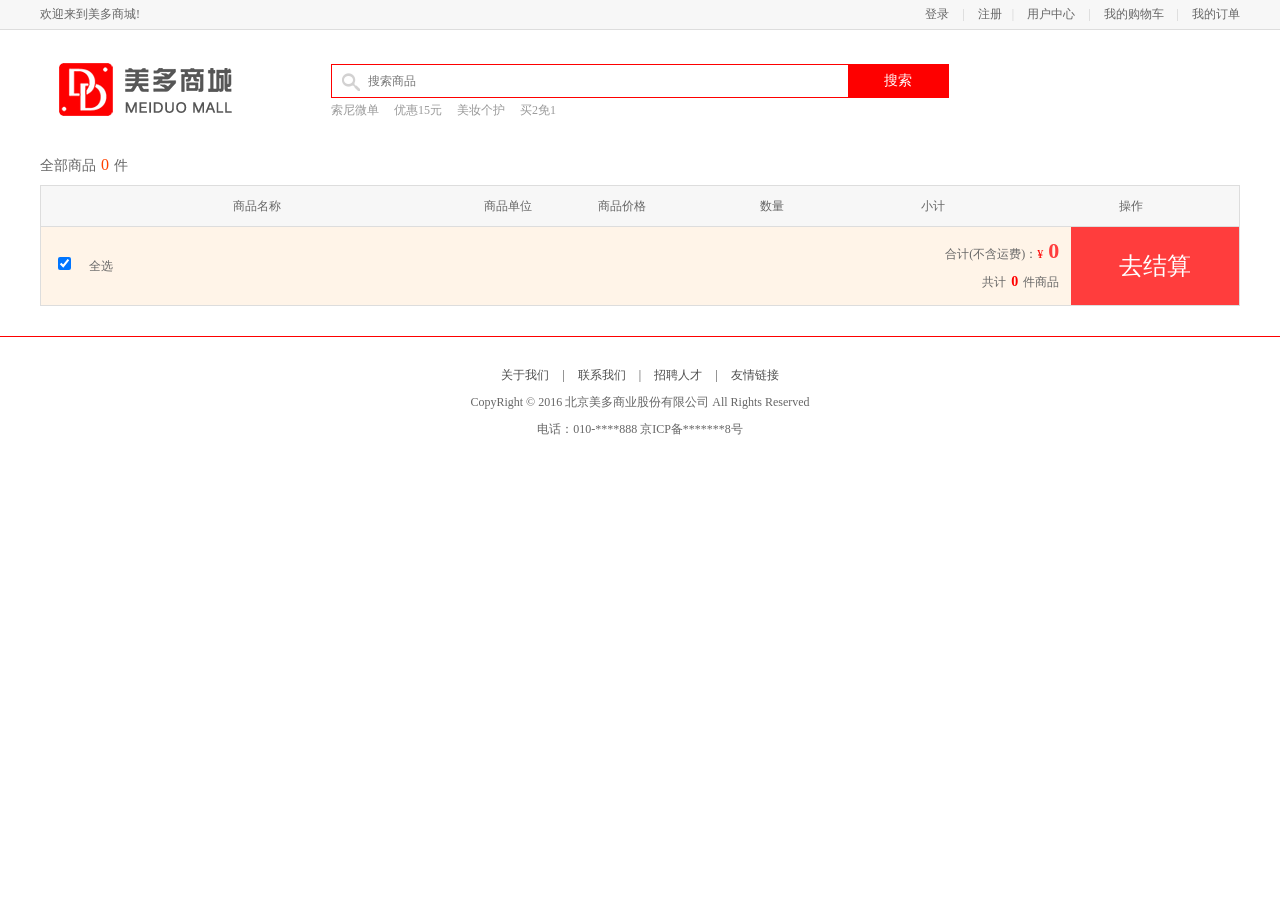
<file: meiduo_mall/static/cart.html>
<!DOCTYPE html PUBLIC "-//W3C//DTD XHTML 1.0 Transitional//EN"
        "http://www.w3.org/TR/xhtml1/DTD/xhtml1-transitional.dtd">
<html xmlns="http://www.w3.org/1999/xhtml" xml:lang="en">
<head>
    <meta http-equiv="Content-Type" content="text/html;charset=UTF-8">
    <title>美多商城-购物车</title>
    <link rel="stylesheet" type="text/css" href="../static/css/reset.css">
    <link rel="stylesheet" type="text/css" href="../static/css/main.css">
    <script type="text/javascript" src="../static/js/host.js"></script>
    <script type="text/javascript" src="../static/js/vue-2.5.16.js"></script>
    <script type="text/javascript" src="../static/js/axios-0.18.0.min.js"></script>
</head>
<body>
<div id="app" v-cloak>
    <div class="header_con">
        <div class="header">
            <div class="welcome fl">欢迎来到美多商城!</div>
            <div class="fr">
                <div class="login_btn fl" v-if="username">
                    欢迎您：<em>[[ username ]]</em>
                    <span>|</span>
                    <a href="/logout/" class="quit">退出</a>
                </div>
                <div class="login_btn fl" v-else>
                    <a href="/login/">登录</a>
                    <span>|</span>
                    <a href="/register/">注册</a>
                </div>
                <div class="user_link fl">
                    <span>|</span>
                    <a href="/info/">用户中心</a>
                    <span>|</span>
                    <a href="/cart/">我的购物车</a>
                    <span>|</span>
                    <a href="../static/user_center_order.html">我的订单</a>
                </div>
            </div>
        </div>
    </div>

    <div class="search_bar clearfix">
        <a href="index.html" class="logo fl"><img src="../static/images/logo.png"></a>
        <div class="search_wrap fl">
            <form method="get" action="/search/" class="search_con">
                <input type="text" class="input_text fl" name="q" placeholder="搜索商品">
                <input type="submit" class="input_btn fr" name="" value="搜索">
            </form>
            <ul class="search_suggest fl">
                <li><a href="#">索尼微单</a></li>
                <li><a href="#">优惠15元</a></li>
                <li><a href="#">美妆个护</a></li>
                <li><a href="#">买2免1</a></li>
            </ul>
        </div>
    </div>

    <div class="total_count">全部商品<em>[[ total_count ]]</em>件</div>
    <ul class="cart_list_th clearfix">
        <li class="col01">商品名称</li>
        <li class="col02">商品单位</li>
        <li class="col03">商品价格</li>
        <li class="col04">数量</li>
        <li class="col05">小计</li>
        <li class="col06">操作</li>
    </ul>

    <ul class="cart_list_td clearfix" v-for="(cart_sku,index) in carts">
        <li class="col01"><input type="checkbox" name="" v-model="cart_sku.selected" @change="update_selected(index)">
        </li>
        <li class="col02"><img :src="cart_sku.default_image_url"></li>
        <li class="col03">[[ cart_sku.name ]]</li>
        <li class="col05">[[ cart_sku.price ]]元</li>
        <li class="col06">
            <div class="num_add">
                <a @click="on_minus(index)" class="minus fl">-</a>
                <input v-model="cart_sku.count" @blur="on_input(index)" type="text" class="num_show fl">
                <a @click="on_add(index)" class="add fl">+</a>
            </div>
        </li>
        <li class="col07">[[ cart_sku.amount ]]元</li>
        <li class="col08"><a @click="on_delete(index)">删除</a></li>
    </ul>

    <ul class="settlements">
        <li class="col01"><input type="checkbox" name="" @change="on_selected_all" v-model="selected_all"></li>
        <li class="col02">全选</li>
        <li class="col03">合计(不含运费)：<span>¥</span><em>[[ total_selected_amount ]]</em><br>共计<b>[[ total_selected_count
            ]]</b>件商品
        </li>
        <li class="col04"><a href="place_order.html">去结算</a></li>

    </ul>
    <div class="footer">
        <div class="foot_link">
            <a href="#">关于我们</a>
            <span>|</span>
            <a href="#">联系我们</a>
            <span>|</span>
            <a href="#">招聘人才</a>
            <span>|</span>
            <a href="#">友情链接</a>
        </div>
        <p>CopyRight © 2016 北京美多商业股份有限公司 All Rights Reserved</p>
        <p>电话：010-****888 京ICP备*******8号</p>
    </div>
</div>
<script>
    var cart_skus = {{ cart_skus|safe }};
</script>
<script type="text/javascript" src="../static/js/common.js"></script>
<script type="text/javascript" src="../static/js/cart.js"></script>
</body>
</html>
</file>
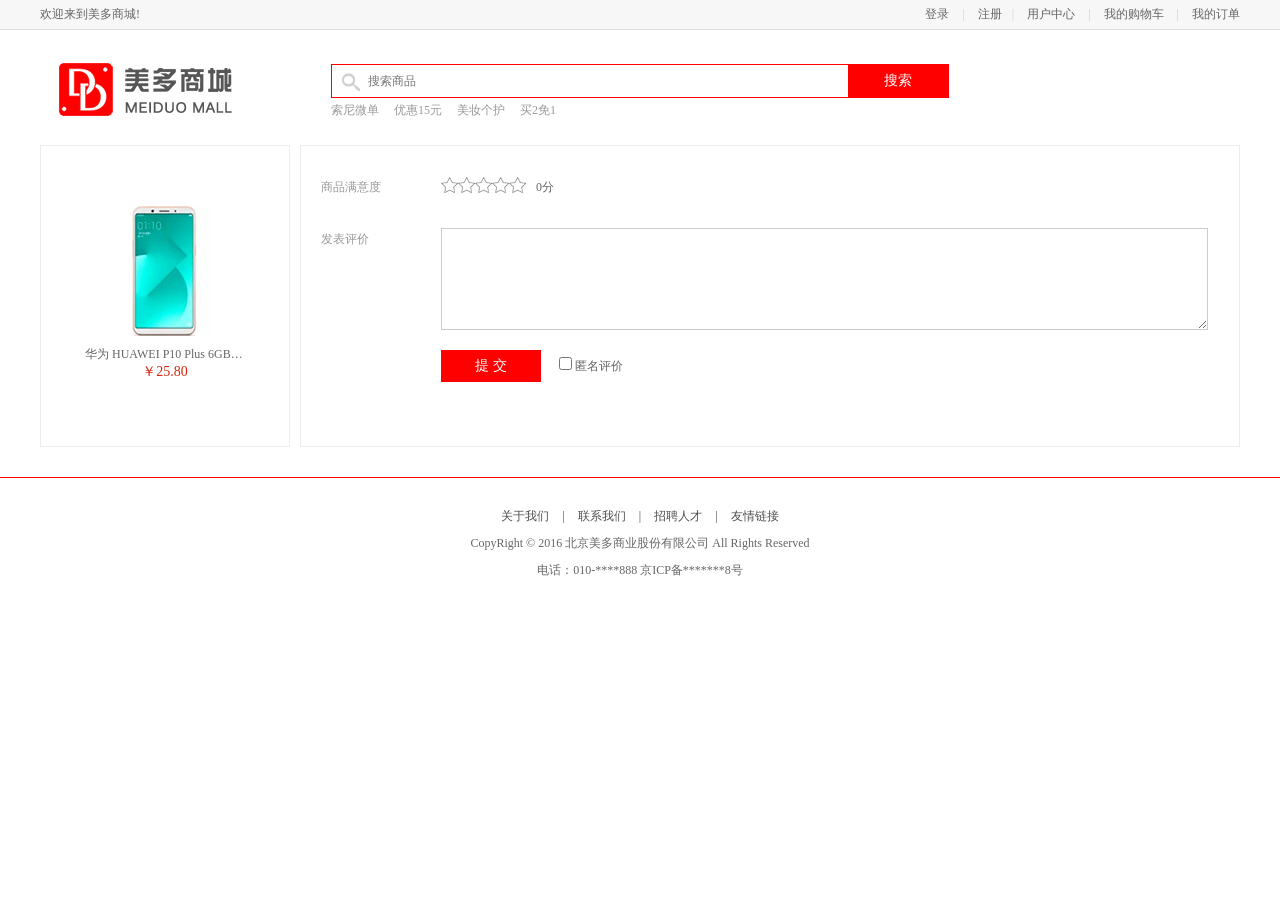
<file: meiduo_mall/static/goods_judge.html>
<!DOCTYPE html PUBLIC "-//W3C//DTD XHTML 1.0 Transitional//EN" "http://www.w3.org/TR/xhtml1/DTD/xhtml1-transitional.dtd">
<html xmlns="http://www.w3.org/1999/xhtml" xml:lang="en">
<head>
	<meta http-equiv="Content-Type" content="text/html;charset=UTF-8">
	<title>美多商城-订单商品评价</title>
	<link rel="stylesheet" type="text/css" href="css/reset.css">
	<link rel="stylesheet" type="text/css" href="css/main.css">
    <script type="text/javascript" src="js/host.js"></script>
	<script type="text/javascript" src="js/vue-2.5.16.js"></script>
    <script type="text/javascript" src="js/axios-0.18.0.min.js"></script>
</head>
<body>
	<div id="app" v-cloak>
	<div class="header_con">
		<div class="header">
			<div class="welcome fl">欢迎来到美多商城!</div>
			<div class="fr">
				<div class="login_info fl">
					欢迎您：<em>张 山</em>
				</div>
				<div class="login_btn fl">
					<a href="login.html">登录</a>
					<span>|</span>
					<a href="register.html">注册</a>
				</div>
				<div class="user_link fl">
					<span>|</span>
					<a href="user_center_info.html">用户中心</a>
					<span>|</span>
					<a href="cart.html">我的购物车</a>
					<span>|</span>
					<a href="user_center_order.html">我的订单</a>
				</div>
			</div>
		</div>		
	</div>

	<div class="search_bar clearfix">
		<a href="index.html" class="logo fl"><img src="images/logo.png"></a>
		<div class="search_wrap fl">
            <form method="get" action="/search/" class="search_con">
                <input type="text" class="input_text fl" name="q" placeholder="搜索商品">
                <input type="submit" class="input_btn fr" name="" value="搜索">
            </form>
            <ul class="search_suggest fl">
                <li><a href="#">索尼微单</a></li>
                <li><a href="#">优惠15元</a></li>
                <li><a href="#">美妆个护</a></li>
                <li><a href="#">买2免1</a></li>
            </ul>
        </div>		
	</div>

	<div class="judge_con">
        <div class="judge_goods fl">     
            <ul>
                <li>
                    <a href="#"><img src="images/goods/goods001.jpg"></a>
                    <h4><a href="#">华为 HUAWEI P10 Plus 6GB+64GB 钻雕金 移动联通电信4G手机 双卡双待</a></h4>
                    <div class="price">￥25.80</div>
                </li>
            </ul> 
        </div>
        <div class="judge_goods_input fr">
            <div class="judge_item">
                <label>商品满意度</label>
                <div class="stars fl">
                    <a href="javascript:;" class="star_off"></a>
                    <a href="javascript:;" class="star_off"></a>
                    <a href="javascript:;" class="star_off"></a>
                    <a href="javascript:;" class="star_off"></a>
                    <a href="javascript:;" class="star_off"></a>   
                </div>
                <div class="score">0分</div>
            </div>
            <div class="judge_item">
                <label>发表评价</label>
                <textarea class="judge_area"></textarea>
            </div>
            <div class="judge_item">
                <input type="input" value="提 交" class="judge_sub">
                <input type="checkbox" class="no_name"> 匿名评价
            </div>
        </div>
    </div>
	
	<div class="footer">
		<div class="foot_link">
			<a href="#">关于我们</a>
			<span>|</span>
			<a href="#">联系我们</a>
			<span>|</span>
			<a href="#">招聘人才</a>
			<span>|</span>
			<a href="#">友情链接</a>		
		</div>
		<p>CopyRight © 2016 北京美多商业股份有限公司 All Rights Reserved</p>
		<p>电话：010-****888    京ICP备*******8号</p>
	</div>
	</div>
	<script>
    	var skus = [];
    </script>
    <script type="text/javascript" src="js/common.js"></script>
	<script type="text/javascript" src="js/goods_judge.js"></script>
</body>
</html>
</file>
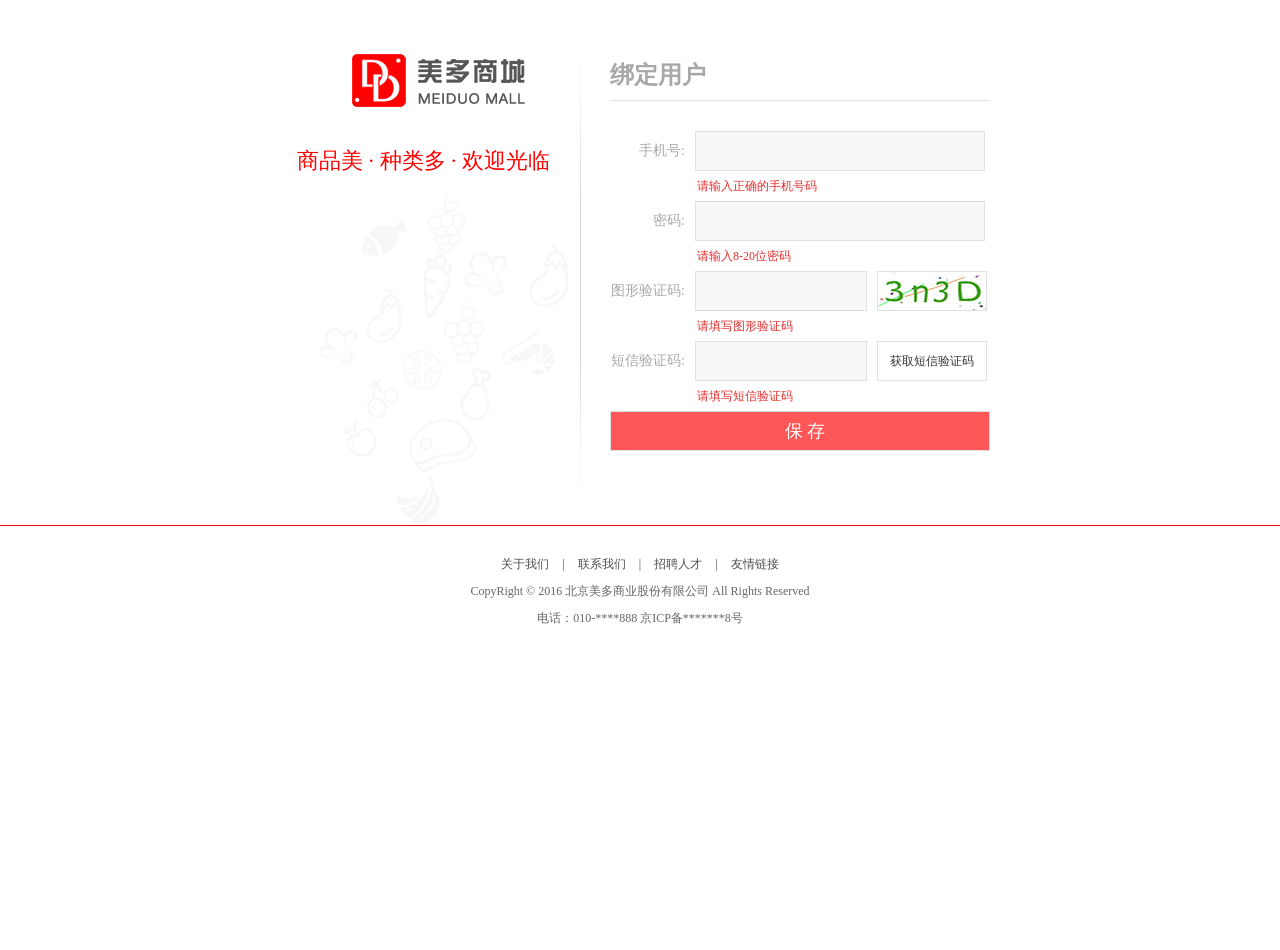
<file: meiduo_mall/static/oauth_callback.html>
<!DOCTYPE html PUBLIC "-//W3C//DTD XHTML 1.0 Transitional//EN" "http://www.w3.org/TR/xhtml1/DTD/xhtml1-transitional.dtd">
<html xmlns="http://www.w3.org/1999/xhtml" xml:lang="en">
<head>
    <meta http-equiv="Content-Type" content="text/html;charset=UTF-8">
    <title>美多商城-绑定用户</title>
    <link rel="stylesheet" type="text/css" href="css/reset.css">
    <link rel="stylesheet" type="text/css" href="css/main.css">
    <script type="text/javascript" src="js/host.js"></script>
    <script type="text/javascript" src="js/vue-2.5.16.js"></script>
    <script type="text/javascript" src="js/axios-0.18.0.min.js"></script>
</head>
<body>
    <div id="app" v-cloak>
        <div>
            <div class="register_con">
                <div class="l_con fl">
                    <a href="index.html" class="reg_logo"><img src="images/logo.png"></a>
                    <div class="reg_slogan">商品美 · 种类多 · 欢迎光临</div>
                    <div class="reg_banner"></div>
                </div>

                <div class="r_con fr">
                    <div class="reg_title clearfix">
                        <h1>绑定用户</h1>
                    </div>
                    <div class="reg_form clearfix">
                        <form id="reg_form" method="post">
                            <ul>
                                <li>
                                    <label>手机号:</label>
                                    <input type="text" name="mobile" id="phone">
                                    <span class="error_tip">请输入正确的手机号码</span>
                                </li>
                                <li>
                                    <label>密码:</label>
                                    <input type="password" name="pwd" id="pwd">
                                    <span class="error_tip">请输入8-20位密码</span>
                                </li>
                                <li>
                                    <label>图形验证码:</label>
                                    <input type="text" name="pic_code" id="pic_code" class="msg_input">
                                    <img src="images/pic_code.jpg" alt="图形验证码" class="pic_code">
                                    <span class="error_tip">请填写图形验证码</span>
                                </li>
                                <li>
                                    <label>短信验证码:</label>
                                    <input type="text" name="sms_code" id="msg_code" class="msg_input">
                                    <a href="javascript:;" class="get_msg_code">获取短信验证码</a>
                                    <span class="error_tip">请填写短信验证码</span>
                                </li>
                                <li class="reg_sub">
                                    <input type="submit" value="保 存" name="">
                                </li>
                            </ul>
                        </form>
                    </div>
                </div>
            </div>

            <div class="footer no-mp">
                <div class="foot_link">
                    <a href="#">关于我们</a>
                    <span>|</span>
                    <a href="#">联系我们</a>
                    <span>|</span>
                    <a href="#">招聘人才</a>
                    <span>|</span>
                    <a href="#">友情链接</a>
                </div>
                <p>CopyRight © 2016 北京美多商业股份有限公司 All Rights Reserved</p>
                <p>电话：010-****888    京ICP备*******8号</p>
            </div>
        </div>
    </div>
    <script type="text/javascript" src="js/oauth_callback.js"></script>
</body>
</html>
</file>
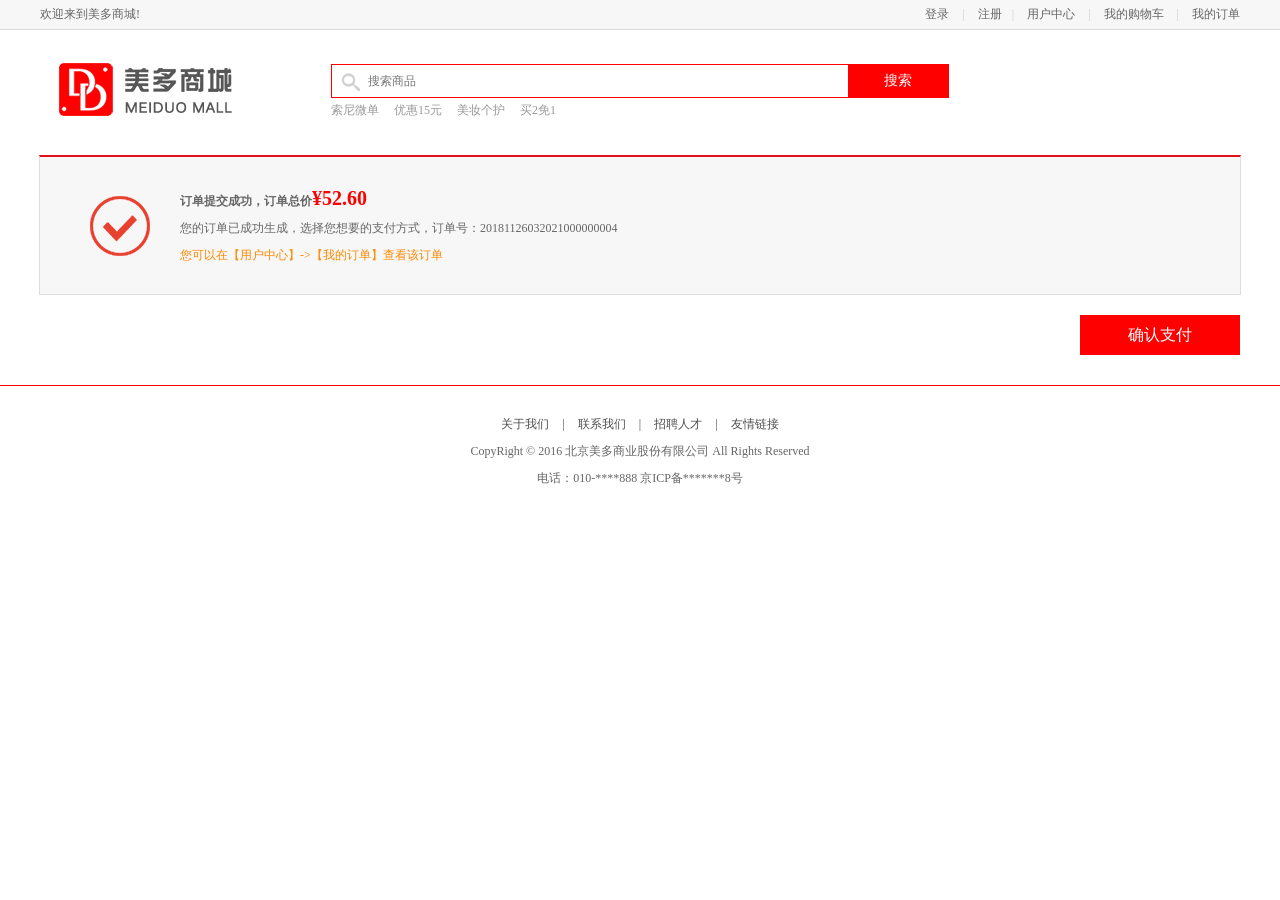
<file: meiduo_mall/static/order_success.html>
<!DOCTYPE html PUBLIC "-//W3C//DTD XHTML 1.0 Transitional//EN" "http://www.w3.org/TR/xhtml1/DTD/xhtml1-transitional.dtd">
<html xmlns="http://www.w3.org/1999/xhtml" xml:lang="en">
<head>
	<meta http-equiv="Content-Type" content="text/html;charset=UTF-8">
	<title>美多商城-订单提交成功</title>
	<link rel="stylesheet" type="text/css" href="css/reset.css">
    <link rel="stylesheet" type="text/css" href="css/main.css">
    <script type="text/javascript" src="js/host.js"></script>
    <script type="text/javascript" src="js/vue-2.5.16.js"></script>
    <script type="text/javascript" src="js/axios-0.18.0.min.js"></script> 
</head>
<body>
	<div id="app" v-cloak>
	<div class="header_con">
		<div class="header">
			<div class="welcome fl">欢迎来到美多商城!</div>
			<div class="fr">
				<div class="login_info fl">
					欢迎您：<em>张 山</em>
				</div>
				<div class="login_btn fl">
					<a href="login.html">登录</a>
					<span>|</span>
					<a href="register.html">注册</a>
				</div>
				<div class="user_link fl">
					<span>|</span>
					<a href="user_center_info.html">用户中心</a>
					<span>|</span>
					<a href="cart.html">我的购物车</a>
					<span>|</span>
					<a href="user_center_order.html">我的订单</a>
				</div>
			</div>
		</div>		
	</div>

	<div class="search_bar clearfix">
		<a href="index.html" class="logo fl"><img src="images/logo.png"></a>
		<div class="search_wrap fl">
			<form method="get" action="/search/" class="search_con">
                <input type="text" class="input_text fl" name="q" placeholder="搜索商品">
                <input type="submit" class="input_btn fr" name="" value="搜索">
            </form>
			<ul class="search_suggest fl">
				<li><a href="#">索尼微单</a></li>
				<li><a href="#">优惠15元</a></li>
				<li><a href="#">美妆个护</a></li>
				<li><a href="#">买2免1</a></li>
			</ul>
		</div>		
	</div>

	<div class="common_list_con clearfix">
		<div class="order_success">
			<p><b>订单提交成功，订单总价<em>¥52.60</em></b></p>
			<p>您的订单已成功生成，选择您想要的支付方式，订单号：20181126032021000000004</p>
			<p><a href="user_center_order.html">您可以在【用户中心】->【我的订单】查看该订单</a></p>
		</div>
	</div>

	<div class="order_submit clearfix">
		<a href="pay_success.html">确认支付</a>
	</div>	

	<div class="footer">
		<div class="foot_link">
			<a href="#">关于我们</a>
			<span>|</span>
			<a href="#">联系我们</a>
			<span>|</span>
			<a href="#">招聘人才</a>
			<span>|</span>
			<a href="#">友情链接</a>		
		</div>
		<p>CopyRight © 2016 北京美多商业股份有限公司 All Rights Reserved</p>
		<p>电话：010-****888    京ICP备*******8号</p>
	</div>
	</div>
	<script type="text/javascript" src="js/order_success.js"></script>
</body>
</html>
</file>
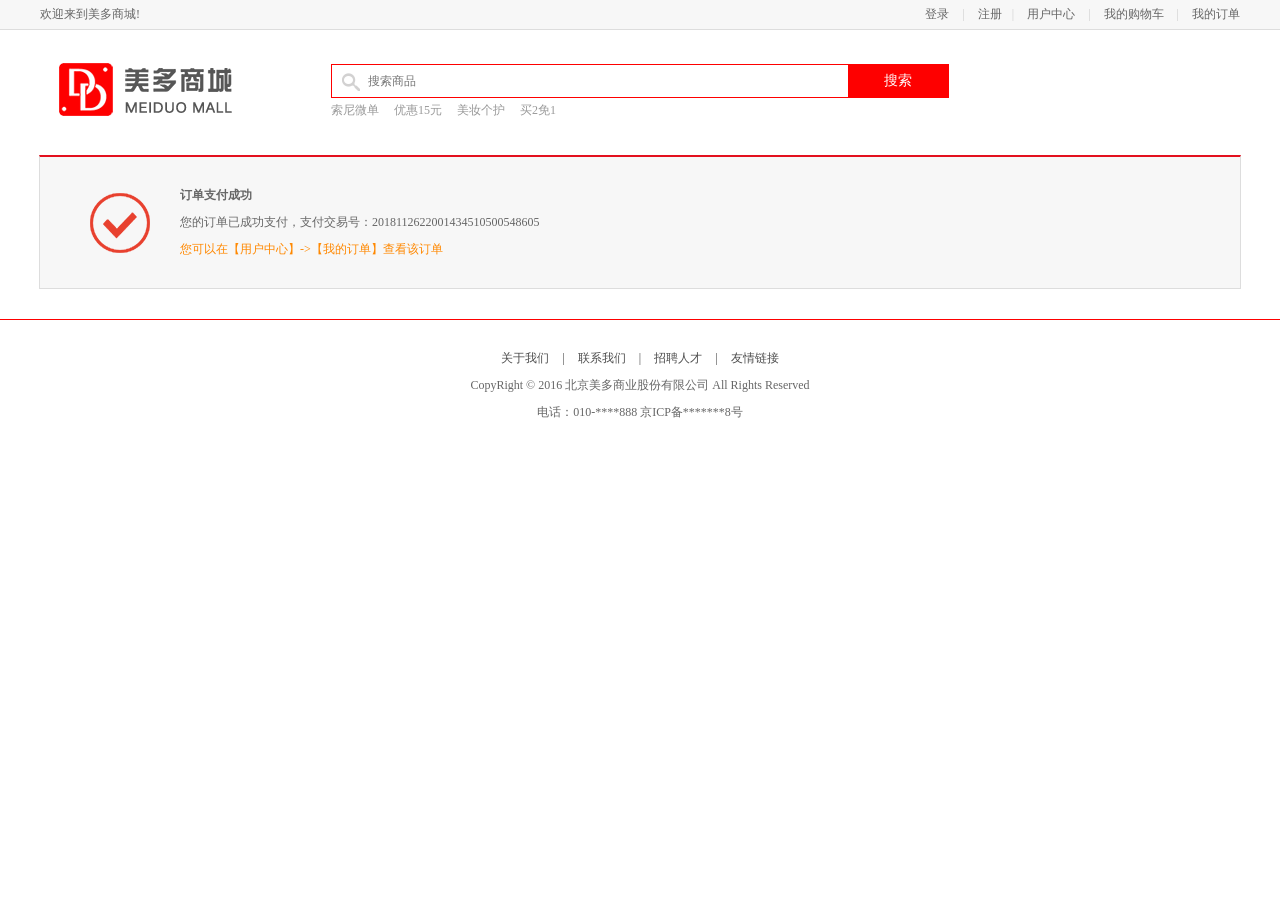
<file: meiduo_mall/static/pay_success.html>
<!DOCTYPE html PUBLIC "-//W3C//DTD XHTML 1.0 Transitional//EN" "http://www.w3.org/TR/xhtml1/DTD/xhtml1-transitional.dtd">
<html xmlns="http://www.w3.org/1999/xhtml" xml:lang="en">
<head>
    <meta http-equiv="Content-Type" content="text/html;charset=UTF-8">
    <title>美多商城-支付成功</title>
    <link rel="stylesheet" type="text/css" href="css/reset.css">
    <link rel="stylesheet" type="text/css" href="css/main.css">
    <script type="text/javascript" src="js/host.js"></script>
    <script type="text/javascript" src="js/vue-2.5.16.js"></script>
    <script type="text/javascript" src="js/axios-0.18.0.min.js"></script> 
</head>
<body>
    <div class="header_con">
        <div class="header">
            <div class="welcome fl">欢迎来到美多商城!</div>
            <div class="fr">
                <div class="login_info fl">
                    欢迎您：<em>张 山</em>
                </div>
                <div class="login_btn fl">
                    <a href="login.html">登录</a>
                    <span>|</span>
                    <a href="register.html">注册</a>
                </div>
                <div class="user_link fl">
                    <span>|</span>
                    <a href="user_center_info.html">用户中心</a>
                    <span>|</span>
                    <a href="cart.html">我的购物车</a>
                    <span>|</span>
                    <a href="user_center_order.html">我的订单</a>
                </div>
            </div>
        </div>      
    </div>

    <div class="search_bar clearfix">
        <a href="index.html" class="logo fl"><img src="images/logo.png"></a>
        <div class="search_wrap fl">
            <form method="get" action="/search/" class="search_con">
                <input type="text" class="input_text fl" name="q" placeholder="搜索商品">
                <input type="submit" class="input_btn fr" name="" value="搜索">
            </form>
            <ul class="search_suggest fl">
                <li><a href="#">索尼微单</a></li>
                <li><a href="#">优惠15元</a></li>
                <li><a href="#">美妆个护</a></li>
                <li><a href="#">买2免1</a></li>
            </ul>
        </div>      
    </div>

    <div class="common_list_con clearfix">
        <div class="order_success">
            <p><b>订单支付成功</b></p>
            <p>您的订单已成功支付，支付交易号：2018112622001434510500548605</p>
            <p><a href="user_center_order.html">您可以在【用户中心】->【我的订单】查看该订单</a></p>
        </div>
    </div>

    <div class="footer">
        <div class="foot_link">
            <a href="#">关于我们</a>
            <span>|</span>
            <a href="#">联系我们</a>
            <span>|</span>
            <a href="#">招聘人才</a>
            <span>|</span>
            <a href="#">友情链接</a>
        </div>
        <p>CopyRight © 2016 北京美多商业股份有限公司 All Rights Reserved</p>
        <p>电话：010-****888    京ICP备*******8号</p>
    </div>
    
</body>
</html>
</file>
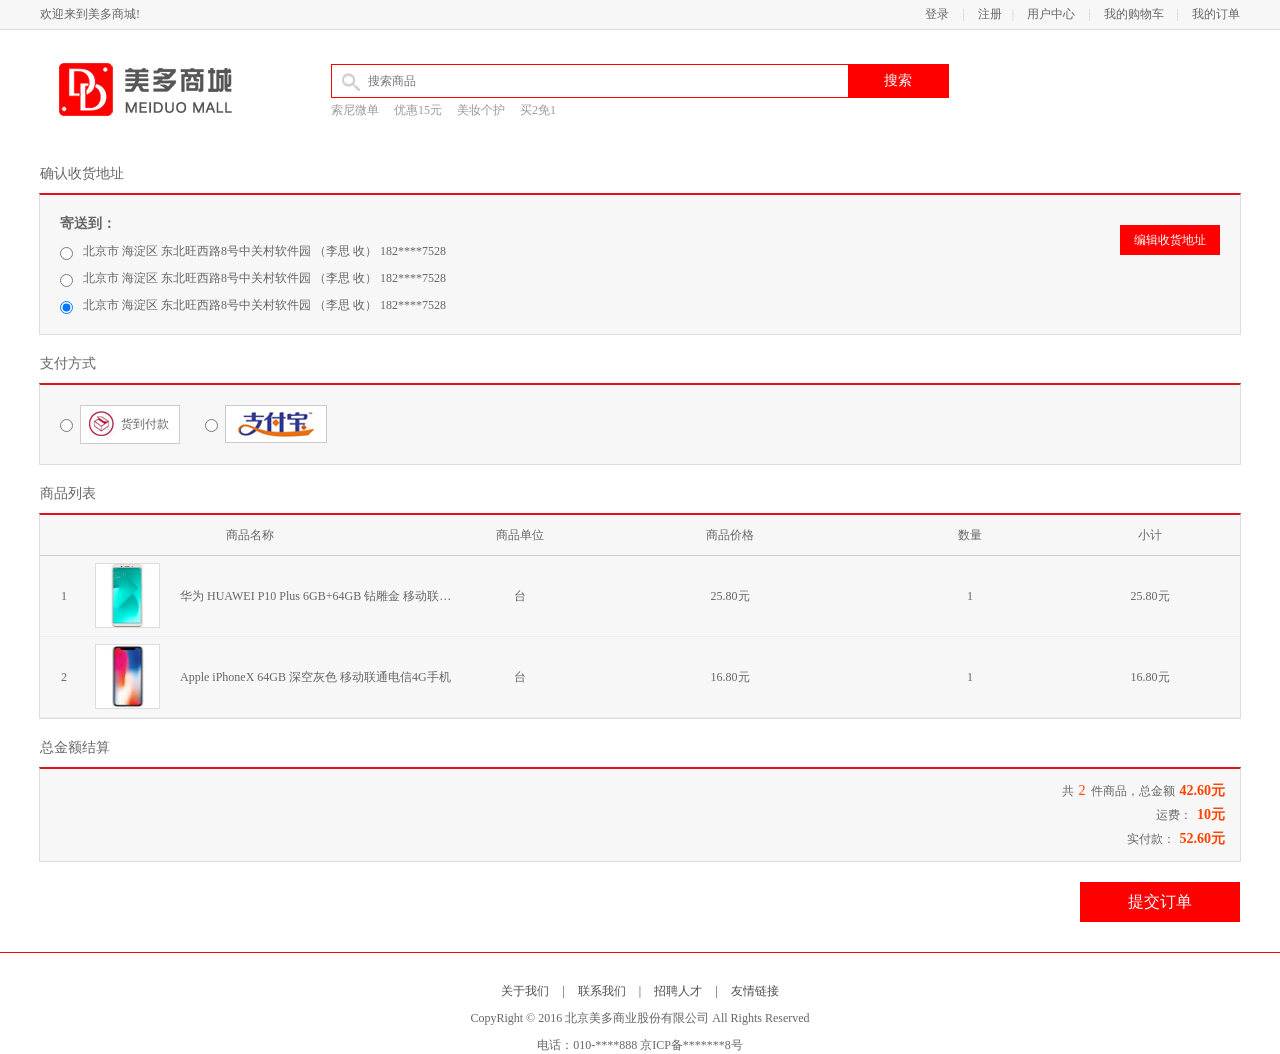
<file: meiduo_mall/static/place_order.html>
<!DOCTYPE html PUBLIC "-//W3C//DTD XHTML 1.0 Transitional//EN" "http://www.w3.org/TR/xhtml1/DTD/xhtml1-transitional.dtd">
<html xmlns="http://www.w3.org/1999/xhtml" xml:lang="en">
<head>
	<meta http-equiv="Content-Type" content="text/html;charset=UTF-8">
	<title>美多商城-订单确认</title>
	<link rel="stylesheet" type="text/css" href="css/reset.css">
    <link rel="stylesheet" type="text/css" href="css/main.css">
    <script type="text/javascript" src="js/host.js"></script>
    <script type="text/javascript" src="js/vue-2.5.16.js"></script>
    <script type="text/javascript" src="js/axios-0.18.0.min.js"></script> 
</head>
<body>
	<div id="app" v-cloak>
	<div class="header_con">
		<div class="header">
			<div class="welcome fl">欢迎来到美多商城!</div>
			<div class="fr">
				<div class="login_info fl">
					欢迎您：<em>张 山</em>
				</div>
				<div class="login_btn fl">
					<a href="login.html">登录</a>
					<span>|</span>
					<a href="register.html">注册</a>
				</div>
				<div class="user_link fl">
					<span>|</span>
					<a href="user_center_info.html">用户中心</a>
					<span>|</span>
					<a href="cart.html">我的购物车</a>
					<span>|</span>
					<a href="user_center_order.html">我的订单</a>
				</div>
			</div>
		</div>		
	</div>

	<div class="search_bar clearfix">
		<a href="index.html" class="logo fl"><img src="images/logo.png"></a>
		<div class="search_wrap fl">
			<form method="get" action="/search/" class="search_con">
                <input type="text" class="input_text fl" name="q" placeholder="搜索商品">
                <input type="submit" class="input_btn fr" name="" value="搜索">
            </form>
			<ul class="search_suggest fl">
				<li><a href="#">索尼微单</a></li>
				<li><a href="#">优惠15元</a></li>
				<li><a href="#">美妆个护</a></li>
				<li><a href="#">买2免1</a></li>
			</ul>
		</div>		
	</div>
	
	<h3 class="common_title">确认收货地址</h3>

	<div class="common_list_con clearfix" id="get_site">
		<dl>
			<dt>寄送到：</dt>
			<dd><input type="radio" name="address_id" value="" checked="">北京市 海淀区 东北旺西路8号中关村软件园 （李思 收） 182****7528</dd>
			<dd><input type="radio" name="address_id" value="" checked="">北京市 海淀区 东北旺西路8号中关村软件园 （李思 收） 182****7528</dd>
			<dd><input type="radio" name="address_id" value="" checked="">北京市 海淀区 东北旺西路8号中关村软件园 （李思 收） 182****7528</dd>
		</dl>
		<a href="user_center_site.html" class="edit_site">编辑收货地址</a>
	</div>
	
	<h3 class="common_title">支付方式</h3>
    <div class="common_list_con clearfix">
        <div class="pay_style_con clearfix">
            <input type="radio" name="pay_method" value="1">
            <label class="cash">货到付款</label>
            <input type="radio" name="pay_method" value="2">
            <label class="zhifubao"></label>
        </div>
    </div>

	<h3 class="common_title">商品列表</h3>
	
	<div class="common_list_con clearfix">
		<ul class="goods_list_th clearfix">
			<li class="col01">商品名称</li>
			<li class="col02">商品单位</li>
			<li class="col03">商品价格</li>
			<li class="col04">数量</li>
			<li class="col05">小计</li>		
		</ul>
		<ul class="goods_list_td clearfix">
			<li class="col01">1</li>			
			<li class="col02"><img src="images/goods/goods001.jpg"></li>
			<li class="col03">华为 HUAWEI P10 Plus 6GB+64GB 钻雕金 移动联通电信4G手机 双卡双待</li>
			<li class="col04">台</li>
			<li class="col05">25.80元</li>
			<li class="col06">1</li>
			<li class="col07">25.80元</li>	
		</ul>
		<ul class="goods_list_td clearfix">
			<li class="col01">2</li>			
			<li class="col02"><img src="images/goods/goods002.jpg"></li>
			<li class="col03">Apple iPhoneX 64GB 深空灰色 移动联通电信4G手机</li>
			<li class="col04">台</li>
			<li class="col05">16.80元</li>
			<li class="col06">1</li>
			<li class="col07">16.80元</li>	
		</ul>
	</div>

	<h3 class="common_title">总金额结算</h3>

	<div class="common_list_con clearfix">
		<div class="settle_con">
			<div class="total_goods_count">共<em>2</em>件商品，总金额<b>42.60元</b></div>
			<div class="transit">运费：<b>10元</b></div>
			<div class="total_pay">实付款：<b>52.60元</b></div>
		</div>
	</div>

	<div class="order_submit clearfix">
		<a href="order_success.html" id="order_btn">提交订单</a>
		
	</div>	

	<div class="footer">
		<div class="foot_link">
			<a href="#">关于我们</a>
			<span>|</span>
			<a href="#">联系我们</a>
			<span>|</span>
			<a href="#">招聘人才</a>
			<span>|</span>
			<a href="#">友情链接</a>		
		</div>
		<p>CopyRight © 2016 北京美多商业股份有限公司 All Rights Reserved</p>
		<p>电话：010-****888    京ICP备*******8号</p>
	</div>
	</div>
	<script type="text/javascript" src="js/common.js"></script>
	<script type="text/javascript" src="js/place_order.js"></script>
</body>
</html>
</file>
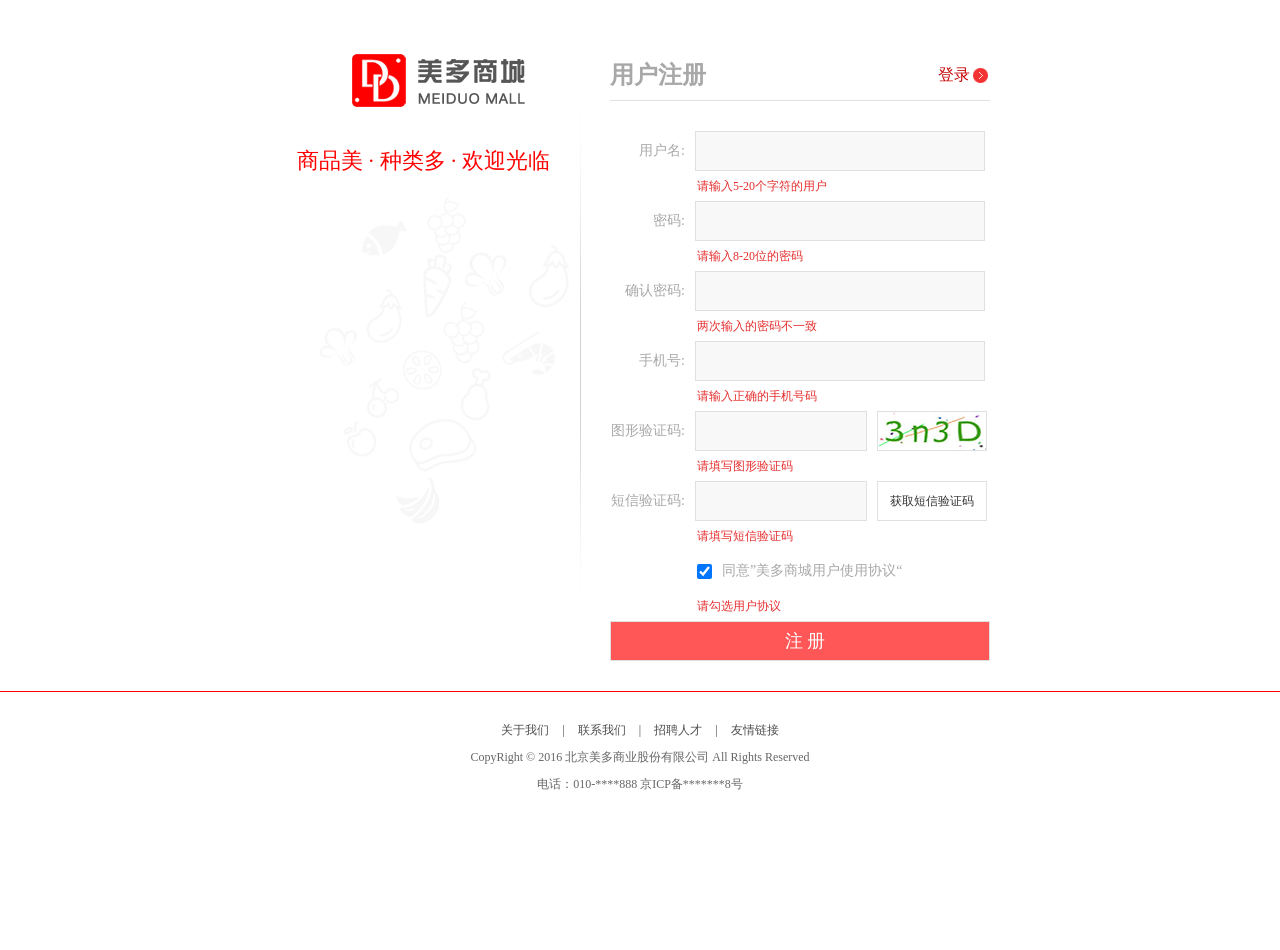
<file: meiduo_mall/static/register_vue.html>
<!DOCTYPE html PUBLIC "-//W3C//DTD XHTML 1.0 Transitional//EN" "http://www.w3.org/TR/xhtml1/DTD/xhtml1-transitional.dtd">
<html xmlns="http://www.w3.org/1999/xhtml" xml:lang="en">
<head>
	<meta http-equiv="Content-Type" content="text/html;charset=UTF-8">
	<title>美多商城-注册</title>
	<link rel="stylesheet" type="text/css" href="css/reset.css">
	<link rel="stylesheet" type="text/css" href="css/main.css">
    <script type="text/javascript" src="js/host.js"></script>
	<script type="text/javascript" src="js/vue-2.5.16.js"></script>
    <script type="text/javascript" src="js/axios-0.18.0.min.js"></script>
</head>
<body>
	<div id="app" v-cloak>
	<div class="register_con">
		<div class="l_con fl">
			<a href="index.html" class="reg_logo"><img src="images/logo.png"></a>
			<div class="reg_slogan">商品美 · 种类多 · 欢迎光临</div>
			<div class="reg_banner"></div>
		</div>

		<div class="r_con fr">
			<div class="reg_title clearfix">
				<h1>用户注册</h1>
				<a href="login.html">登录</a>
			</div>
			<div class="reg_form clearfix">
				<form method="post" class="register_form">
				<ul>
					<li>
						<label>用户名:</label>
						<input type="text" name="user_name" id="user_name">
						<span class="error_tip">请输入5-20个字符的用户</span>
					</li>					
					<li>
						<label>密码:</label>
						<input type="password" name="pwd" id="pwd">
						<span class="error_tip">请输入8-20位的密码</span>
					</li>
					<li>
						<label>确认密码:</label>
						<input type="password" name="cpwd" id="cpwd">
						<span class="error_tip">两次输入的密码不一致</span>
					</li>
					<li>
						<label>手机号:</label>
						<input type="text" name="phone" id="phone">
						<span class="error_tip">请输入正确的手机号码</span>
					</li>
					<li>
                        <label>图形验证码:</label>
                        <input type="text" name="pic_code" id="pic_code" class="msg_input">
                        <img src="images/pic_code.jpg" alt="图形验证码" class="pic_code">
                        <span class="error_tip">请填写图形验证码</span>
                    </li>
					<li>
						<label>短信验证码:</label>
						<input type="text" name="msg_code" id="msg_code" class="msg_input">
						<a href="javascript:;" class="get_msg_code">获取短信验证码</a>
						<span class="error_tip">请填写短信验证码</span>
					</li>
					<li class="agreement">
						<input type="checkbox" name="allow" id="allow" checked="checked">
						<label>同意”美多商城用户使用协议“</label>
						<span class="error_tip">请勾选用户协议</span>
					</li>
					<li class="reg_sub">
						<input type="submit" value="注 册">
					</li>
				</ul>				
				</form>
			</div>

		</div>

	</div>

	<div class="footer no-mp">
		<div class="foot_link">
			<a href="#">关于我们</a>
			<span>|</span>
			<a href="#">联系我们</a>
			<span>|</span>
			<a href="#">招聘人才</a>
			<span>|</span>
			<a href="#">友情链接</a>		
		</div>
		<p>CopyRight © 2016 北京美多商业股份有限公司 All Rights Reserved</p>
		<p>电话：010-****888    京ICP备*******8号</p>
	</div>
	</div>
	<script type="text/javascript" src="js/common.js"></script>
	<script type="text/javascript" src="js/register.js"></script>
</body>
</html>
</file>
<file: meiduo_mall/static/css/main.css>
body{font-family:'Microsoft Yahei';font-size:12px;color:#666;}
html,body{height:100%}
/* 顶部样式 */
.header_con{
	background-color:#f7f7f7;
	height:29px;
	border-bottom:1px solid #dddddd
}

.header{
	width:1200px;
	height:29px;
	margin:0 auto;
}

.welcome,.login_info,.login_btn,.user_link{
	line-height:29px;
}

.login_info{
	display:none;
}

.login_info em{color:#ff8800}

.login_info .quit{
	color:#666;
	padding-left:10px;
}

.login_info .quit:hover{
	color:#ff8800;
}

.login_btn a,.user_link a{
	color:#666;
}

.login_btn a:hover,.user_link a:hover{
	color:#ff8800;
}

.login_btn span,.user_link span{
	color:#cecece;
	margin:0 10px;
}


/* logo、搜索框、购物车样式 */

.search_bar{width:1200px;height:115px;margin:0 auto;}
.logo{width:150px;height:59px;margin:29px 0 0 17px;}

.search_wrap{width:618px;height:60px;margin:34px 0 0 124px;}

.search_con{width:616px;height:32px;border:1px solid #fe0000;background:url(../images/icons.png) 10px -340px no-repeat;}

.search_con .input_text{width:470px;height:28px;border:0px;margin:2px 0 0 36px;outline:none;font-size:12px;color:#737272;font-family:'Microsoft Yahei'}

.search_con .input_btn{
	width:100px;height:32px;background-color:#fe0000;border:0px;font-size:14px;color:#fff;font-family:'Microsoft Yahei';outline:none;cursor:pointer;
}

.search_suggest{
	width:618px;
	height:26px;
}

.search_suggest li{
	float:left;
}

.search_suggest li a{
	color:#999;
	line-height:24px;
	margin-right:15px;
}

.search_suggest li a:hover{
	color:#f80;
}

.mt40{margin-top:40px}

.guest_cart{
	width:200px;height:32px;position:absolute;top:62px;left:50%;margin-left:400px;z-index:9997;
}

.guest_cart .cart_name{
	width:158px;height:32px;line-height:32px;border:1px solid #dddddd;display:block;background:url(../images/icons.png) 13px -302px no-repeat #fff;font-size:14px;color:#fe0000;text-indent:56px;
	position:relative;
    z-index:9998;
}

.guest_cart .goods_count{
	width:40px;height:34px;text-align:center;line-height:34px;font-size:18px;
	font-weight:bold;color:#fff;background-color:#fe0000;
	position:relative;
    z-index:9998;
}
/*.guest_cart:hover .cart_name{*/
	/*position:relative;*/
	/*z-index:9999;*/
	/*border-bottom:1px solid #fff;*/
/*}*/
.guest_cart:hover .cart_goods_show{
	display:block;
}
.cart_goods_show{
	position:absolute;
	/*width:320px;*/
	/*padding:10px;*/
	background:#fff;
	border:1px solid #ddd;
	right:0px;
	top:33px;
	z-index:9997;
	display:none;
}
.cart_goods_show li{
	border-bottom:1px dotted #ddd;
	overflow:hidden;
	padding:0px 10px;
	width:320px;
}
.cart_goods_show li img{
	margin-top:10px;
	float:left;
	width:50px;
	height:50px;
}
.cart_goods_show li h4{
 float:left;
 line-height:70px;
 font-size:12px;
 margin-left:20px;
 width:220px;
 overflow: hidden;
 white-space: nowrap;
 text-overflow: ellipsis;
}
.cart_goods_show li div{
	float:right;
	line-height:70px;
	font-size:13px;
	margin-right:20px;
}
/* 菜单、幻灯片样式 */

.navbar_con{height:30px;border-bottom:1px solid #ddd;background:#f9f9f9}
.navbar{width:1200px;margin:0 auto;}
.navbar h1{width:200px;line-height:30px;text-align: center;font-size:14px;color:#666;background-color:#f1f1f1;font-weight:bold;}

.navbar .subnav_con{width:200px;height:40px;background-color:#39a93e;position:relative;cursor:pointer;}

.navbar .subnav_con h1{position:absolute;left:0;top:0;text-align:left;text-indent:40px}
.navbar .subnav_con span{display:block;width:16px;height:9px;background:url(../images/down.png) no-repeat;position:absolute;right:27px;top:16px;transition:all 300ms ease-in;
}

.navbar .subnav_con:hover span{transform:rotateZ(180deg)}

.navbar .subnav_con .subnav{position:absolute;left:0;top:40px;display:none;border-top:2px solid  #39a93e;}
.navbar .subnav_con:hover .subnav{display:block;}


.navlist{margin-left:34px;}
.navlist li{float:left;line-height:30px;}
.navlist li a{color:#666;font-size:14px}
.navlist li a:hover{color:#ff8800}
.navlist .interval{margin:0 15px;}

.pos_center_con{width:100%;height:350px;margin:0 auto;position:relative;}
.center_con{width:1200px;height:270px;margin:0 auto;}
.subnav{width:200px;height:270px; background:#707070}
.subnav li{height:44px;border-bottom:1px solid #eee;background:url(../images/icons.png) 178px -257px no-repeat #fff;}

.subnav li a{display:block;height:44px;line-height:44px;text-indent:71px;font-size:14px;color:#333}
.subnav li a:hover{color:#ff8800}

.subnav li .fruit{background:url(../images/icons.png) 28px 0px no-repeat;}
.subnav li .seafood{background:url(../images/icons.png) 28px -43px no-repeat;}
.subnav li .meet{background:url(../images/icons.png) 28px -86px no-repeat;}
.subnav li .egg{background:url(../images/icons.png) 28px -132px no-repeat;}
.subnav li .vegetables{background:url(../images/icons.png) 28px -174px no-repeat;}
.subnav li .ice{background:url(../images/icons.png) 28px -220px no-repeat;}


.points{width:100%;height:10px;position:absolute;left:0;bottom:20px;text-align:center;}
.points li{display:inline-block;width:10px;height:10px;margin:0 5px;background-color:#9f9f9f;border-radius:5px;cursor:pointer;transition:all 800ms ease;}
.points li.active{background-color:#cecece;width:26px}

.adv{width:240px;height:270px; overflow:hidden; background-color:gold;}
.adv a{display:block;float:left;}

.slide{width:100%;height:350px;position:relative;}
.slide li{width:100%;height:350px;position:absolute;left:0px;top:0px;overflow:hidden;}
.slide li a{display:block;width:100%;height:350px;}
.slide li a img{
	position:absolute;
	left:50%;
	top:0px;
	margin-left:-800px;
}


.prev,.next{width:17px;height:23px;background:url(../images/icons.png) 5px -383px no-repeat #000;position:absolute;left:50%;top:163px;cursor:pointer;margin-left:-380px;opacity:0.4;padding:5px;border-radius:4px}
.next{background-position:5px -423px;left:50%;margin-left:353px}

.sub_menu_con{width:200px;height:30px;position:relative;}

.sub_menu_con .sub_menu{
	left:0px;
	top:30px;
	margin-left:0px;
	background:rgba(0,0,0,0.6);
	z-index:1000;
	display:none;
}
.sub_menu_con:hover .sub_menu{
	display:block;
}


.sub_menu{width:170px;height:330px;background:rgba(0,0,0,0.4);position:absolute;left:50%;top:0px;margin-left:-600px;padding:10px 15px}

.sub_menu li{
	height:30px;
}

.sub_menu li:hover{
	background:#fbf1f5;
	margin:0px -15px;
	padding:0 15px;
	cursor: pointer;
}
.sub_menu li:hover .level1 a{
	color:#333;
}
.sub_menu .level1 a{
	line-height:30px;
	color:#fff;
	font-size:14px;
	margin-right:10px;
}
.sub_menu li:hover .level1 a:hover{
	color:#f00;
}
.sub_menu li .level2{
	background:#fbf1f5;
	width:770px;
	height:320px;
	padding:15px;
	position:absolute;
	left:200px;
	top:0px;
	display:none;
}
.sub_menu li:hover .level2{
	display:block;
}
.list_group{
	overflow:hidden;
}
.group_name{
	width:80px;
	text-align:right;
	font-size:14px;
	line-height:24px;
	font-weight:bold;
	padding-right:20px;
}
.group_detail{
	width:630px;
	padding-bottom:5px;
	border-bottom:1px dotted #999;
	margin-bottom:8px;
}
.group_detail a{
	font-size:14px;
	color:#666;
	line-height:24px;
	margin-right:15px;
}
.group_detail a:hover{
	color:#f00;
}

.news{
	width:200px;
	height:350px;
	background:rgba(251,241,245,0.9);
	position:absolute;
	left:50%;
	margin-left:400px;
	top:0px;
}

.news_title{
	margin-top:10px;
	height:26px;
	overflow: hidden;
}

.news_title h3{
	float: left;
	line-height:26px;
	text-indent:10px;
	font-size:14px;
	font-weight:bold;
	color:#333;
}

.news_title a{
	float:right;
	line-height:26px;
	margin-right:10px;
}
.news_title a:hover{
	color:#f00
}
.news_list{
	margin:10px;
}
.news_list li a{
	line-height:24px;
	color:#666;
	display:block;
	width:180px;
	overflow: hidden;
	white-space: nowrap;
	text-overflow: ellipsis;
}
.news_list li a:hover{
	color:#f00
}



/* 商品列表样式 */

.list_model{width:1200px;height:491px;margin:15px auto 0;}
.list_title{height:40px;border-bottom:1px solid #719ef7}
.model02 .list_title{border-bottom:1px solid #61c1e6}
.model03 .list_title{border-bottom:1px solid #c584ec}

.list_title h3{height:40px;line-height:40px;font-size:20px;color:#333;font-weight:normal;}
.list_title .subtitle{height:30px;line-height:30px;margin-top:10px}
.list_title .subtitle a{color:#666;float:left;font-size:14px;line-height:30px;padding:0px 15px;}


.list_title .subtitle .active{background:#719ef7;color:#fff;}
.model02 .list_title .subtitle .active{background:#61c1e6}
.model03 .list_title .subtitle .active{background:#c584ec}

.goods_more{height:20px;margin-top:15px;color:#666}

.goods_con{height:450px;}
.goods_banner{width:210px;height:450px;}
.goods_banner img{width:210px;height:315px;}

.goods_list_con{width:990px;height:450px;float:left;}
/*.goods_list{width:990px;height:450px;display:none;}*/
.goods_list{width:990px;height:450px;} /*vue改写后*/
.goods_list_show{display:block;}

/*.goods_list{width:990px;height:450px;}*/
.goods_list li{height:224px;width:197px;border-right:1px solid #ededed;border-bottom:1px solid #ededed;float:left}
.goods_list .goods_pic{width:130px;height:130px;display:block;margin:20px auto 0;}

.goods_list li h4{width:200px;margin:15px auto 0;text-align:center;}
.goods_list li h4 a{font-size:12px;color:#666;font-weight:normal;line-height:24px;width:160px;overflow:hidden;white-space:nowrap;text-overflow:ellipsis;display:block;margin:0 auto;}
.goods_list li h4 a:hover{color:#ff8800}

.goods_list li img{width:130px;height:130px;}
.goods_list li .price{text-align:center;font-size:16px;color:#ff0027;margin-top:5px;}
.channel{
	height:32px;
	text-align:center;
	background:#6294f6
}

.model02 .channel{
	background:#3eb8e9
}
.model03 .channel{
	background:#bf70ef
}

.channel a{
	color:#fff;
	font-size:14px;
	padding:0px 5px;
	line-height:32px;
}

.key_words{
	background:#719ef7;
	width:190px;
	height:83px;
	padding:10px;
}

.model02 .key_words{
	background:#61c1e6;
}

.model03 .key_words{
	background:#c584ec;
}

.key_words a{
	display:inline-block;
	width:50px;
	color:#fff;
	font-size:12px;
	line-height:28px;
	margin:0px 5px;
}
.key_words a:hover{
	text-decoration:underline;
}

/* 页面底部样式 */
.footer{
	border-top:1px solid #fe0000;
	margin:30px 0;
}

.foot_link{text-align:center;margin-top:30px;}
.foot_link a,.foot_link span{color:#4e4e4e;}
.foot_link a:hover{color:#ff8800}
.foot_link span{padding:0 10px}
.footer p{text-align:center; margin-top:10px;}


/* 二级页面面包屑导航 */
.breadcrumb{
	width:1200px;height:40px;margin:0 auto;
}
.breadcrumb a{line-height:40px;color:#fe0000}
.breadcrumb a:hover{color:#ff8800}
.breadcrumb span{line-height:40px;color:#fe0000;padding:0 5px;}


.main_wrap{width:1200px;margin:0 auto;}
.l_wrap{width:200px;}
.r_wrap{width:980px;}


/* 新品推荐样式 */

.new_goods{
	border:1px solid #ededed;
	border-top:2px solid #f80000;
	padding-bottom:10px;
}

.new_goods h3{
	height:33px;line-height:33px;background-color:#fcfcfc;border-bottom:1px solid #ededed;font-size:14px;font-weight:normal;text-indent:10px;
}

.new_goods ul{width:160px;margin:0 auto;overflow:hidden;}
.new_goods li{border-bottom:1px solid #ededed;margin-bottom:-1px;}
.new_goods li img{display:block;width:150px;height:150px;margin:10px auto;}
.new_goods li h4{width:160px;margin:0 auto;}
.new_goods li h4 a{font-weight:normal;color:#666;display:block;width:160px;overflow:hidden;white-space:nowrap;text-overflow:ellipsis;}
.new_goods li .price{font-size:14px;color:#da260e;margin:10px auto;}

.center_con2{width:1200px;overflow:hidden;margin:15px auto 0}

.time_buy{
	width:948px;
	height:248px;
	border:1px solid #ededed;
	border-top:1px solid #e83632;
	overflow: hidden;
}
.time_buy_title{
	height:39px;
	border-bottom:1px solid #ededed;
}
.time_buy_title h3{
	line-height:39px;
	font-size:18px;
	color:#e83632;
	text-indent:40px;
	background:url(../images/clock.jpg) left center no-repeat; 
}
.time_count{
	height:39px;
	margin-right:15px;
}
.time_count span{
	float: left;
	line-height:39px;
	color:#e83632;
	margin-right:10px;
}
.time_count b{
	float:left;
	width:28px;
	height:28px;
	background:#e83632;
	font-size:18px;
	text-align:center;
	line-height:28px;
	font-weight:normal;
	font-family: Arial;
	color:#fff;
	border-radius:4px;
	margin-top:5px;
}

.time_count i{
	float:left;
	line-height:39px;
	font-size:18px;
	font-style:normal;
	color:#e83632;
	margin:0px 5px;
}

.time_goods_list_con{
	width:952px;
	height:208px;
}

.time_goods_list{
	float: left;
	width:237px;
	height:208px;
	border-right:1px solid #ededed;
}

.time_goods_list p{
	text-align:center;
	font-size:20px;
	color:#ff0027;
	margin-top:10px;
}

.time_goods_list .pic_link{
	display:block;
	width:120px;
	height:120px;
	margin:20px auto 0;
}

.time_goods_list .pic_link img{
	width: 120px;
	height: 120px;
}

.time_goods_list .prize{
	display:block;
	width:200px;
	white-space:nowrap; 
	overflow:hidden; 
	text-overflow:ellipsis;
	margin:5px auto;
	color:#666;	
}



/* 商品列表样式 */

.sort_bar{height:30px;background-color:#fbf3f3}
.sort_bar a{display:block;height:30px;line-height:30px;padding:0 20px;float:left;color:#000}
.sort_bar .active{background-color:#f80000;color:#fff;}


.goods_type_list{
	margin:10px auto 0;
}

.goods_type_list li{
	width:196px;
	float:left;
	margin-bottom:10px
}

.goods_type_list li img{width:160px;height:160px;display:block;margin:10px auto;}
.goods_type_list li h4{width:160px;margin:0 auto;}
.goods_type_list li h4 a{font-weight:normal;color:#666;display:block;width:160px;overflow:hidden;white-space:nowrap;text-overflow:ellipsis;}

.operate{width:160px;margin:10px auto;position:relative;}
.goods_type_list .operate .price{color:#da260e; font-size:14px;}
.goods_type_list .operate .unit{color:#999;padding-left:5px;}
.goods_type_list .operate .add_goods{display:inline-block;width:15px;height:15px;background:url(../images/shop_cart.png);position:absolute;right:0;top:3px;}


/* 分页样式 */

.pagenation{height:32px;text-align:center;font-size:0;margin:30px auto;}
.pagenation a{display:inline-block;border:1px solid #d2d2d2;background-color:#f8f6f7;font-size:12px;padding:5px 10px;color:#666;margin:5px}

.pagenation .active{background-color:#fff;color:#43a200}


/* 商品详情样式 */
.goods_detail_con{
	width:1198px;
	border:1px solid #ededed;
	margin:0 auto 20px;
}

.goods_detail_pic{width:350px;height:350px;margin:24px 0 0 24px;border:1px solid #ededed}
.goods_detail_pic img{width:350px;height:350px;}
.goods_detail_list{
	width:730px;margin:24px 24px 0 0;
}
.goods_detail_list h3{font-size:24px;line-height:24px;color:#666;font-weight:normal;}
.goods_detail_list p{color:#666;line-height:40px;}
.price_bar{height:72px;background-color:#fff5f5;line-height:72px;}
.price_bar .show_pirce{font-size:20px;color:#ff3e3e;padding-left:20px}
.price_bar .show_pirce em{font-style:normal;font-size:36px;padding-left:10px}
.price_bar .show_unit{padding-left:150px}
.price_bar .goods_judge{float:right;border-left:1px solid #999;height:20px;line-height:20px;margin-right:20px;padding-left:20px;margin-top:40px;}
.price_bar .goods_judge:hover{text-decoration:underline}
.goods_num{height:52px;margin-top:19px;}
.goods_num .num_name{width:70px;height:52px;line-height:52px;}
.goods_num .num_add{width:75px;height:50px;border:1px solid #dddddd}
.goods_num .num_add input{width:49px;height:50px;text-align:center;line-height:50px;border:0px;outline:none;font-size:14px;color:#666}
.goods_num .num_add .add,.goods_num .num_add .minus{width:25px;line-height:25px;text-align:center;border-left:1px solid #ddd;border-bottom:1px solid #ddd;color:#666;font-size:14px}
.goods_num .num_add .minus{border-bottom:0px}

.total{height:35px;line-height:35px;margin-top:25px;}
.total em{font-style:normal;color:#ff3e3e;font-size:18px}

.operate_btn{height:40px;margin-top:25px;margin-bottom:20px;font-size:0;position:relative;}
.operate_btn .buy_btn,.operate_btn .add_cart{display:inline-block;width:178px;height:38px;border:1px solid #c40000;font-size:14px;color:#c40000;line-height:38px;text-align:center;background-color:#ffeded;}
.operate_btn .add_cart{background-color:#c40000;color:#fff;margin-left:10px;position:relative;z-index:10;}

.type_select{overflow:hidden;margin-top:10px;}
.type_select label{float:left;width:70px;line-height:42px;}
.type_select a{float:left;line-height:40px;border:1px solid #ccc;padding:0px 10px;color:#5e5e5e;margin-right:10px;}
.type_select a:hover{border:1px solid #e3101e;color:#e3101e}
.type_select .select{border:1px solid #e3101e;background:url(../images/selected.png) right bottom no-repeat;}

.add_jump{width:20px;height:20px;background-color:#c40000;position:absolute;left:268px;top:10px;border-radius:50%;z-index:9;display:none;}

.detail_tab{
	height:35px;
	border-bottom:1px solid #e3101e;
}

.detail_tab li{height:34px;line-height:34px;padding:0 30px;font-size:14px;color:#333333;float:left;border:1px solid #e8e8e8;border-bottom:0px;cursor:pointer;background-color:#faf8f8}
.detail_tab li.active{border-top:2px solid #e3101e;position:relative;background-color:#fff;border-left:1px solid #e3101e;border-right:1px solid #e3101e;top:-1px;height:35px;}

.tab_content{display:none;}
.current{display:block;}
.tab_content dt{margin-top:10px;font-size:16px;color:#c40000}
.tab_content dd{line-height:24px;margin-top:5px;}


/* 登录页 */
.login_top{width:960px;height:130px;margin:0 auto;}
.login_logo{display:block;width:193px;height:76px;margin-top:30px;}
.login_form_bg{height:480px;background-color:#810101}
.no-mp{margin-top:0px;}
.login_form_wrap{width:1000px;height:480px;margin:0 auto;}
.login_banner{width:500px;height:386px;background:url(../images/login_banner.png) no-repeat;margin-top:40px;}
.slogan{width:30px;height:300px;font-size:24px;color:#f9dddd;text-align:center;line-height:30px;margin:65px 0 0 30px}
.login_form{width:368px;height:378px;border:1px solid #c6c6c5;background-color:#fff; margin-top:50px;}

.login_title{height:60px;width:308px;margin:10px auto;border-bottom:1px solid #e0e0e0;}

/*.login_title a{width:153px;line-height:20px;font-size:18px;color:#5e5e5e;text-align:center;float:left;margin-top:20px;}*/
.login_title a{width:308px;line-height:20px;font-size:18px;color:#5e5e5e;text-align:center;float:left;margin-top:20px;}

/*.login_title a:first-child{border-right:1px solid #e0e0e0}*/
/*.login_title a.cur{color:#e3101e}*/
.form_input{width:308px;height:210px;margin:20px auto;position:relative;display:none;}
.form_con .cur{display:block;}
.bar_code_con{width:167px;height:172px;margin:0px auto;}
.bar_code_tip{text-align:center;margin-top:10px;font-size:12px;}
.third_party{border-top:1px solid #e0e0e0;margin-top:30px}
.qq_login,.weixin_login,.weibo_login,.register_btn{float:left;line-height:30px;margin-left:15px;margin-top:7px;color:#666;font-size:12px;text-indent:22px;background:url(../images/QQ-weixin.png) left 7px no-repeat;}
.qq_login:hover,.weixin_login:hover,.weibo_login:hover,.register_btn:hover{color:#e3101e;text-decoration:underline}
.weixin_login{background-position:left -35px;}
.register_btn{background:url(../images/icons02.png) left 9px no-repeat;float:right;margin-right:15px}

.name_input,.pass_input{width:306px;height:36px;border:1px solid #e0e0e0;background:url(../images/icons02.png) 280px -41px no-repeat #f8f8f8;outline:none;font-size:14px;text-indent:10px;position: absolute;left:0;top:0}
.pass_input{top:65px;background-position:280px -95px;}

.user_error,.pwd_error{color:#f00;position:absolute;left:0;top:43px;}

.pwd_error{top:110px;}

.more_input{position:absolute;left:0;top:130px;width:100%}

.more_input input{float:left;margin-top:2px;}
.more_input label{float:left;margin-left:10px;}
.more_input a{float:right;color:#666}
.more_input a:hover{color:#ff8800}

.input_submit{width:100%;height:40px;position:absolute;left:0;top:180px;background-color:#ff5757;color:#fff;font-size:22px;border:0px;font-family:'Microsoft Yahei';cursor:pointer;}


/* 注册页面 */
.register_con{
	width:720px;
	overflow: hidden;
	margin:50px auto 0;
	background:url(../images/interval_line.png) 300px center no-repeat;
}

.l_con{width:300px;}
.reg_logo{width:200px;height:76px;float:right;margin-right:30px;}
.reg_slogan{width:300px;height:30px;float:right;text-align:right;font-size:22px;color:#fe0000;margin:20px 30px 0 0;}
.reg_banner{width:251px;height:329px;background:url(../images/register_banner.png) no-repeat;float:right; margin:20px 10px 0 0;opacity:0.5}


.r_con{width:420px;overflow:hidden;}
.reg_title{width:380px;height:50px;float:left;margin-left:30px;border-bottom:1px solid #e0e0e0}
.reg_title h1{height:50px;line-height:50px;float:left;font-size:24px;color:#a8a8a8;font-weight:bold;}
.reg_title a{float:right;height:20px;line-height:20px;font-size:16px;color:#c40000;padding-right:20px;background:url(../images/icons02.png) 35px 3px no-repeat;margin-top:15px}

.reg_form{width:380px;margin:30px 0 0 30px;float:left;position:relative;}
.reg_form li{height:70px;}
.reg_form li label{width:75px;height:40px;line-height:40px;float:left;font-size:14px;color:#a8a8a8;text-align:right;padding-right:10px;}
.reg_form li input{width:288px;height:38px;border:1px solid #e0e0e0;float:left;outline:none;text-indent:10px;background-color:#f8f8f8}
.reg_form li .msg_input,.reg_form li .msg_input{
	width:170px;
}
.reg_form .get_msg_code{
	float: left;
	width:108px;
	height:38px;
	text-align:center;
	line-height:38px;
	border:1px solid #e0e0e0;
	margin-left:10px;
	color:#333;
}
.reg_form .get_msg_code:hover{
	color:#f80000;
}
.reg_form .pic_code{
	float: left;
	width:110px;
	height:40px;
	margin-left:10px;
}

.reg_form li.agreement input{width:15px;height:15px;float:left;margin-top:13px;margin-left:87px;}
.reg_form li.agreement label{width:250px;float:left;margin-left:10px;text-align:left;}
.reg_form li.reg_sub input{width:380px;height:40px;background-color:#ff5757;font-size:18px;color:#fff;font-family:'Microsoft Yahei';cursor:pointer;}
.reg_form li .error_tip{float:left;height:30px;line-height:30px;margin-left:87px;color:#e62e2e;}
.reg_form li .error_tip2{float:left;height:20px;line-height:20px;margin-left:87px;color:#e62e2e;}


.sub_page_name{font-size:20px;color:#666;margin:60px 0 0 43px}

.total_count{
	width:1200px;margin:0 auto;height:40px;line-height:40px;font-size:14px;
}
.total_count em{
	font-size:16px;color:#ff4200;margin:0 5px;
}

.cart_list_th{width:1198px;border:1px solid #ddd;background-color:#f7f7f7;margin:0 auto;}
.cart_list_th li{height:40px;line-height:40px;float:left;text-align:center;}
.cart_list_th .col01{width:36%;}
.cart_list_th .col02{width:6%;}
.cart_list_th .col03{width:13%;}
.cart_list_th .col04{width:12%;}
.cart_list_th .col05{width:15%;}
.cart_list_th .col06{width:18%;}

.cart_list_td{width:1198px;border:1px solid #ddd;background-color:#fff9f9;margin:0 auto;margin-top:-1px;}
.cart_list_td li{height:120px;line-height:120px;float:left;text-align:center;}

.cart_list_td .col01{width:4%;}
.cart_list_td .col02{width:12%;}
.cart_list_td .col03{width:20%;overflow:hidden;white-space:nowrap;text-overflow:ellipsis;}
.cart_list_td .col04{width:6%;}
.cart_list_td .col05{width:13%;}
.cart_list_td .col06{width:12%;}
.cart_list_td .col07{width:15%;}
.cart_list_td .col08{width:18%;}

.cart_list_td .col02 img{width:100px;height:100px;border:1px solid #ddd;display:block;margin:10px auto 0;}
.cart_list_td .col03{height:48px;text-align:left;line-height:24px;margin-top:38px;}
.cart_list_td .col03 em{color:#999}
.cart_list_td .col08 a{color:#666}

.cart_list_td .col06 .num_add{width:98px;height:28px;border:1px solid #ddd;margin:40px auto 0;}
.cart_list_td .col06 .num_add a{width:29px;height:28px;line-height:28px;background-color:#f3f3f3;font-size:14px;color:#666}
.cart_list_td .col06 .num_add input{width:38px;height:28px;text-align:center;line-height:30px;border:0px;display:block;float:left;outline:none;border-left:1px solid #ddd;border-right:1px solid #ddd;}


.settlements{width:1198px;height:78px;border:1px solid #ddd;background-color:#fff4e8;margin:-1px auto 0;}
.settlements li{line-height:78px;float:left;}
.settlements .col01{width:4%;text-align:center}
.settlements .col02{width:12%;}
.settlements .col03{width:69%; height:48px; line-height:28px;text-align:right;margin-top:10px;}
.settlements .col03 span{color:#ff0000;padding-right:5px}
.settlements .col03 em{color:#ff3d3d;font-size:22px;font-weight:bold;}
.settlements .col03 span{color:#ff0000;}
.settlements .col03 b{color:#ff0000;font-size:14px;padding:0 5px;}

.settlements .col04{width:14%;text-align:center;float:right;}
.settlements .col04 a{display:block;height:78px;background-color:#ff3d3d;text-align:center;line-height:78px;color:#fff;font-size:24px}


.common_title{width:1200px;margin:20px auto 0;font-size:14px;}

.common_list_con{width:1200px;border:1px solid #dddddd;border-top:2px solid #e3101e;margin:10px auto 0;background-color:#f7f7f7;position:relative;}

.common_list_con dl{margin:20px;}
.common_list_con dt{font-size:14px;font-weight:bold;margin-bottom:10px}
.common_list_con dd{margin-bottom:10px;}
.common_list_con dd.current{font-size:14px;font-weight:bold;}
.common_list_con dd input{vertical-align:bottom;margin-right:10px}

.edit_site{position:absolute; right:20px;top:30px;width:100px;height:30px;background-color:#fe0000;text-align:center;line-height:30px;color:#fff}

.pay_style_con{margin:20px;}
.pay_style_con input{float:left;margin:14px 7px 0 0;}
.pay_style_con label{float:left;border:1px solid #ccc;background-color:#fff;padding:10px 10px 10px 40px;margin-right:25px}

.pay_style_con .cash{background:url(../images/pay_icons.png) 8px top no-repeat #fff;}
.pay_style_con .weixin{background:url(../images/pay_icons.png) 6px -36px no-repeat #fff;}

.pay_style_con .zhifubao{background:url(../images/pay_icons.png) 12px -72px no-repeat #fff;width:50px;height:16px}

.pay_style_con .bank{background:url(../images/pay_icons.png) 6px -108px no-repeat #fff;}


.goods_list_th{height:40px;border-bottom:1px solid #ccc}
.goods_list_th li{float:left;line-height:40px;text-align:center;}
.goods_list_th .col01{width:35%}
.goods_list_th .col02{width:10%}
.goods_list_th .col03{width:25%}
.goods_list_th .col04{width:15%}
.goods_list_th .col05{width:15%}

.goods_list_td{height:80px;border-bottom:1px solid #eeeded}
.goods_list_td li{float:left;line-height:80px;text-align:center;}
.goods_list_td .col01{width:4%}
.goods_list_td .col02{width:6%}
.goods_list_td .col03{width:25%;overflow:hidden;white-space:nowrap;text-overflow:ellipsis;}
.goods_list_td .col04{width:10%}
.goods_list_td .col05{width:25%}
.goods_list_td .col06{width:15%}
.goods_list_td .col07{width:15%}

.goods_list_td .col02{text-align:right}
.goods_list_td .col02 img{width:63px;height:63px;border:1px solid #ddd;display:block;margin:7px 0;float:right;}
.goods_list_td .col03{text-align:left;text-indent:20px}


.settle_con{margin:10px}
.total_goods_count,.transit,.total_pay{line-height:24px;text-align:right}
.total_goods_count em,.total_goods_count b,.transit b,.total_pay b{font-size:14px;color:#ff4200;padding:0 5px;}

.order_submit{width:1200px;margin:20px auto;}
.order_submit a{width:160px;height:40px;line-height:40px;text-align:center;background-color:#fe0000;color:#fff;font-size:16px;display:block;float:right}


.order_list_th{width:1198px;border:1px solid #ddd;background-color:#f7f7f7;margin:20px auto 0;}
.order_list_th li{float:left;height:30px;line-height:30px}
.order_list_th .col01{width:20%;margin-left:20px}
.order_list_th .col02{width:28%}


.order_list_table{
	width:1200px;
	border-collapse:collapse;
	border-spacing:0px;
	border:1px solid #ddd;
	margin:-1px auto 0;
}

.order_list_table td{
	border:1px solid #ddd;	
	text-align:center;
}

.order_goods_list{border-bottom:1px solid #ddd;margin-bottom:-2px;}
.order_goods_list li{float:left; height:80px;line-height:80px;}
.order_goods_list .col01{width:20%}
.order_goods_list .col01 img{width:60px;height:60px;border:1px solid #ddd;margin:10px auto;}
.order_goods_list .col02{width:50%;text-align:left;}
.order_goods_list .col02 span{
	float: left;
	width: 197px;
	overflow: hidden;
	white-space: nowrap;
	text-overflow: ellipsis;
}
.order_goods_list .col02 em{color:#999;margin-left:10px;float: left;}
.order_goods_list .col03{width:10%}
.order_goods_list .col04{width:20%}

.oper_btn{display:inline-block;border:1px solid #ddd;color:#666;padding:5px 10px}

.popup_con{display:none;}
.popup{width:300px;height:150px;border:1px solid #dddddd;border-top:2px solid #00bc6f;background-color:#f7f7f7;position:fixed;
	left:50%;
	margin-left:-150px;
	top:50%;
	margin-top:-75px;
	z-index:1000;
}

.popup p{height:150px;line-height:150px;text-align:center;font-size:18px;}

.mask{width:100%;height:100%;position:fixed;left:0;top:0;background-color:#000;opacity:0.3;z-index:999;}


.main_con{
	width:1200px;
	margin:0 auto;
	background:url(../images/left_bg.jpg) repeat-y;
}

.left_menu_con{
	width:200px;
	float:left;
}

.left_menu_con h3{
	font-size:16px;
	line-height:40px;
	border-bottom:1px solid #ddd;
	text-align:center;
	margin-bottom:10px;
}

.left_menu_con ul li{
	line-height:40px;
	text-align:center;
	font-size:14px;
}

.left_menu_con ul li a{
	color:#666;
}

.left_menu_con ul li .active{
	color:#ff8800;
	font-weight:bold;
}

.right_content{
	width:980px;
	float:right;
	min-height:500px;
}

.w980{
	width:980px;
}

.w978{
	width:978px;
}


.common_title2{height:20px;line-height:20px;font-size:16px;margin:10px 0;}
.user_info_list{
	background-color:#f9f9f9;
	margin:10px 0 15px;
	padding:10px 0;
	height: 110px;
}

.user_info_list li{
	line-height:30px;
	text-indent:30px;
	font-size:14px;
}

.user_info_list li span{
	width:100px;
	float:left;
	text-align:right;
}

.info_con{
	width:980px;
}

.info_l{
	width:600px;
	float:left;
}

.info_r{
	width:360px;
	float:right;
}

.email{
	width: 200px;
}

.error_email_tip{
	color: #da2828;
	text-indent: 130px;
	font-size: 12px;
}

.site_top_con{
	overflow: hidden;
	margin-bottom:10px;
}

.site_top_con a{
	float:left;
	width:100px;
	line-height:28px;
	border:1px solid #da2828;
	text-align:center;
	color:#c81919;
	font-weight:bold;
	background:#f7d5d5;
}
.site_top_con span{
	float: left;
	line-height:30px;
	margin-left:10px;
}
.site_top_con b{
	color:#f80;
}

.site_con{
	border:1px solid #ddd;
	padding:15px;
	margin-bottom:20px;
	position:relative;
}

.site_title{
	overflow: hidden;
}

.site_title h3{
	float: left;
	font-size:16px;
	line-height:22px;
}

.site_title em{
	float: left;
	font-size:12px;
	line-height:16px;
	color:#fff;
	background:#f80;
	padding:2px;
	margin-left:20px;
}
.site_title span{
	float:right;
	font-size:20px;
	line-height:22px;
	cursor:pointer;
}

.site_title a{
	float: left;
	width:22px;
	height:22px;
	background:url(../images/edit.png) no-repeat;
	margin-left:10px;
}


.site_list{
	margin-top:10px;
}
.site_list li{
	line-height:28px;
	overflow: hidden;
}
.site_list li span{
	float: left;
	width:100px;
	text-align:right;
	font-size:12px;
	color:#999;
}
.site_list li b{
	font-weight:normal;
	color:#333;
	font-size:12px;
}
.down_btn{
	position: absolute;
	bottom:15px;
	right:15px;
	font-size:0px;
}

.down_btn a{
	color:#3eb8e9;
	font-size:12px;
	margin:0px 10px;
}

/*.pop_con{*/
	/*display:none;*/
/*}*/

.site_pop{
	width:500px;
	height:310px;
	background:#fff;
	border:1px solid #dddddd;
	background-color:#f7f7f7;
	position:fixed;
	left:50%;
	margin-left:-251px;
	top:50%;
	margin-top:-156px;
	z-index:1000;
}

.site_pop_title{
	background:#810101;
	margin-left:-14px;
	margin-right:-14px;
	margin-top:-14px;	
	margin-bottom:10px;
	overflow:hidden;
}

.site_pop_title h3{
	color:#fff;
	float: left;
	line-height:30px;
	text-indent:20px;
	font-size:16px;
}

.site_pop_title a{
	color:#fff;
	float:right;
	font-size:26px;
	margin-right:10px;
	line-height:30px;
}

.pass_change_con{
	background:#f9f9f9;
}

.site_con dt{
	font-size:14px;
	line-height:30px;
	text-indent:30px;
	font-weight:bold;
}

.site_con dd{
	font-size:14px;
	line-height:30px;
	text-indent:30px;
}

.site_con .form_group{
	height:40px;
	line-height:40px;
}

.site_con .form_group label{
	width:100px;
	float:left;
	text-align:right;
	font-size:14px;
	height:40px;
	line-height:40px;
}

.site_con .form_group input{
	width:300px;
	height:25px;
	border:1px solid #ddd;
	float:left;
	outline:none;
	margin-top:7px;
	text-indent:10px;
}
.site_con .form_group2{
	height:90px;
}
.site_con .form_group select{
	width:120px;
	height:27px;
	border:1px solid #ddd;
	float:left;
	outline:none;
	margin-top:7px;
	margin-right:10px;
}

.site_con .form_group .phone_code_input{
	width:200px; 
}

.site_con .form_group .phone_code{
	float:left;
	width:90px;
	line-height:25px;
	text-align:center;
	border:1px solid #ddd;
	margin-top:7px;
	margin-left:8px;
	background:#fff;
	color:#333;
}
.site_con .form_group .phone_code:hover{
	color:#f00;
}

.site_area{
	width:280px;
	height:60px;
	border:1px solid #ddd;
	outline:none;
	padding:10px;
}
.info_submit{
	width:80px;
	height:30px;
	background-color:#fe0000;
	border:0px;
	color:#fff;
	margin:10px 0 10px 100px;
	cursor:pointer;
	font-family:'Microsoft Yahei'
}
.info_reset{
	margin:10px 0 10px 10px;
	background-color:#bd0c0c;
}
.stress{
	color:#ff8800;
}

.judge_con{
	width:1200px;
	margin:0px auto;
	overflow:hidden;
}

.judge_con .judge_goods{
	width:248px;
	height:300px;
	border:1px solid #ededed;
	background:#fff;
}

.judge_goods ul{width:160px;margin:50px auto 0;overflow:hidden;}
.judge_goods li{overflow: hidden;margin-bottom:10px}
.judge_goods li img{display:block;width:130px;height:130px;margin:10px auto;}
.judge_goods li h4{width:160px;margin:0 auto;}
.judge_goods li h4 a{font-weight:normal;color:#666;display:block;width:160px;overflow:hidden;white-space:nowrap;text-overflow:ellipsis;}
.judge_goods li .price{font-size:14px;color:#da260e;text-align:center}
.judge_goods li input{display:block;margin:10px auto 0;}


.judge_con .judge_goods_input{
	width:898px;
	padding:20px;
	height:260px;
	border:1px solid #ededed;
	background:#fff;
}

.judge_tip{font-size:12px;color:#f80;margin-bottom:10px}
.judge_item{overflow:hidden;margin-bottom:10px}
.judge_item label{float:left;width:120px;line-height:42px;color:#999}
.stars{width:85px;height:16px;float:left;margin-top:11px}
.stars .star_off{float:left;width:17px;height:16px;background:url(../images/stars.png) no-repeat;}
.stars .light{background-position:left -16px;}

.judge_item .score{float:left;line-height:42px;font-size:12px;margin-left:10px;color:#666;}

.feelings a{float:left;line-height:40px;border:1px solid #ccc;padding:0px 10px;color:#5e5e5e;margin-right:10px;}
.feelings a:hover{border:1px solid #e3101e;color:#e3101e}
.feelings .select{border:1px solid #e3101e;background:url(../images/selected.png) right bottom no-repeat;}
.judge_area{
	float:left;width:735px;height:70px;margin-top:10px;border:1px solid #ccc;outline:none;padding:15px;
}
.judge_sub{
	width:100px;height:32px;background-color:#fe0000;border:0px;font-size:14px;color:#fff;font-family:'Microsoft Yahei';outline:none;cursor:pointer;text-align:center;margin-top:10px;margin-left:120px;
}
.no_name{margin-left:15px;}

.judge_list_con{
	margin-top:10px;
	overflow: hidden;
	width:100%;
}

.judge_list_con li{
	overflow:hidden;
	border-bottom:1px solid #ededed;
	padding:20px 0;
}

.user_info{
	width:200px;
}

.user_info img{
	width:40px;
	height:40px;
	border-radius:20px;
	float:left;
}
.user_info b{
	line-height:40px;
	float: left;
	font-weight:normal;
	margin-left:20px;
	font-size:12px;
}

.judge_info{
	width:780px;
}

.stars_1,.stars_2,.stars_3,.stars_4,.stars_5{
	width:85px;
	height:17px;
	background:url(../images/stars.png) left -80px no-repeat;
	margin-bottom:10px;
}

.stars_1{
	background-position:left -16px;
}
.stars_2{
	background-position:left -32px;
}
.stars_3{
	background-position:left -48px;
}
.stars_4{
	background-position:left -64px;
}

.judge_detail{
	font-size:12px;
	line-height:20px;
}


.find_header{
	width: 990px;
	height: 120px;
	margin:0px auto;
}

.find_header img{
	float:left;
	margin-top:30px;
}

.find_form{
	width: 990px;
	height: 450px;
	border:1px solid #e6e6e6;
	margin:0px auto 30px;
}

.step{
	width:988px;
	height:50px;
	margin:0px auto;
	background:url(../images/find-password.png) no-repeat;
	margin-top:75px;
}

.step-1{
	background-position:0px -150px;
}

.step-2{
	background-position:0px -100px;
}

.step-3{
	background-position:0px -50px;
}

.step-4{
	background-position:0px 0px;
}

.form_step{
	width:430px;
	height:200px;
	margin:70px auto 0;
}

.form_step .form_group{
	height:45px;
	margin-bottom:10px;
	position:relative;
}


.form_step .form_group label{
	width:100px;
	float:left;
	text-align:right;
	font-size:14px;
	height:40px;
	line-height:40px;
}


.form_step .form_group .input_txt{
	width:300px;
	height:25px;
	border:1px solid #ddd;
	float:left;
	outline:none;
	margin-top:7px;
	text-indent:10px;
}

.form_step .form_group .input_txt2{
	width:180px;
}

.form_step .form_group .pic_code{
	width:110px;
	height:27px;
	margin-left:10px;
	margin-top:7px;
}

.form_step .form_group .input_sub{
	width:100px;
	height:26px;
	background:#c00;
	color:#fff;
	border:0px;
	margin:10px 0px 0px 100px;
	cursor:pointer;
}

.form_step .form_group .error{
	position:absolute;
	left:100px;
	top:40px;
	color:red;
	font-size:12px;
}

.form_step .form_group .phone_code{
	float:left;
	width:110px;
	line-height:25px;
	text-align:center;
	border:1px solid #ddd;
	margin-top:7px;
	margin-left:8px;
	background:#fff;
	color:#333;
}

.pass_change_finish{
	text-align:center;
	margin-top:100px;
	color:red;
	font-size:20px;
}

.order_success{
	margin:30px auto;
	background:url(../images/success.png) 50px center no-repeat;
}

.order_success p{
	text-indent:140px;
	margin-bottom:10px;
}

.order_success p em{
	font-size:20px;
	color:#fe0000;
}
.order_success p a{
	color:#f80;
}
.order_success p a:hover{
	text-decoration:underline;
}

.time_count_bar{
	width:730px;
	height:39px;
	background:url(../images/time_count_bg.png);
	margin-bottom:10px;
}

.count_icon{
	float:left;
	height:39px;
	background:url(../images/shine.png) 10px center no-repeat;
	line-height:39px;
	color:#fff;
	text-indent:30px;
	font-size:14px;
}

.time_count_bar .time_count span{
	color:#fff;
}
.time_count_bar .time_count b{
	background:#333;
}
.time_count_bar .time_count i{
	color:#fff;
}



/*  确认弹框 */
.pop_con2{
	display:none;
}

.confirm_pop{
	width:350px;
	height:160px;
	background:#fff;
	border:1px solid #dddddd;
	background-color:#f7f7f7;
	position:fixed;
	left:50%;
	margin-left:-176px;
	top:50%;
	margin-top:-81px;
	z-index:1000;
}

.confirm_pop p{
	margin:30px 0 0 40px;
	font-size:16px;
	font-family:'Microsoft Yahei'
}

.confirm_pop_title{
	background:#810101;
	height:30px;
}

.confirm_pop_title h3{
	color:#fff;
	float: left;
	line-height:30px;
	text-indent:20px;
	font-size:16px;
}

.confirm_pop_title a{
	color:#fff;
	float:right;
	font-size:26px;
	margin-right:10px;
	line-height:30px;
}

.confirm_submit{
	width:80px;
	height:30px;
	background-color:#fe0000;
	border:0px;
	color:#fff;
	margin:30px 0px 10px 80px;
	cursor:pointer;
	font-family:'Microsoft Yahei'
}

.confirm_cancel {
	background-color:#bd0c0c;
	margin-left:30px;
}

/*收货地址错误提示*/
.receiver_error,.mobile_error,.place_error,.tel_error,.email_error {
	color:#f00;margin-left:5px;
}

/*修改密码错误提示*/
.old_pwd_error,.new_pwd_error,.new_cpwd_error {
	color:#f00;margin-left:5px;
}

/*修改分页插件样式*/
.ui-pagination-container {
	line-height: 20px;
}

.ui-pagination-container .ui-pagination-page-item.active {
	background: #f80000;
	border-color: #f80000;
}

/*详情页添加数量提示样式*/
.overtip{
	width:92px;
	height:25px;
	border:1px solid #ddd;
	position:absolute;
	left:725px;
	top:396px;
	z-index:999;
	text-align:center;
	line-height:25px;
	font-size:12px;
	color:#666;
	background:#fff;
	border-left:1px solid #e62834;
	display:none;
}

.overtip i{
	position:absolute;
	left:-5px;
	top:10px;
	width:5px;
	height:7px;
	background: url(../images/arrow.png);
}
</file>
